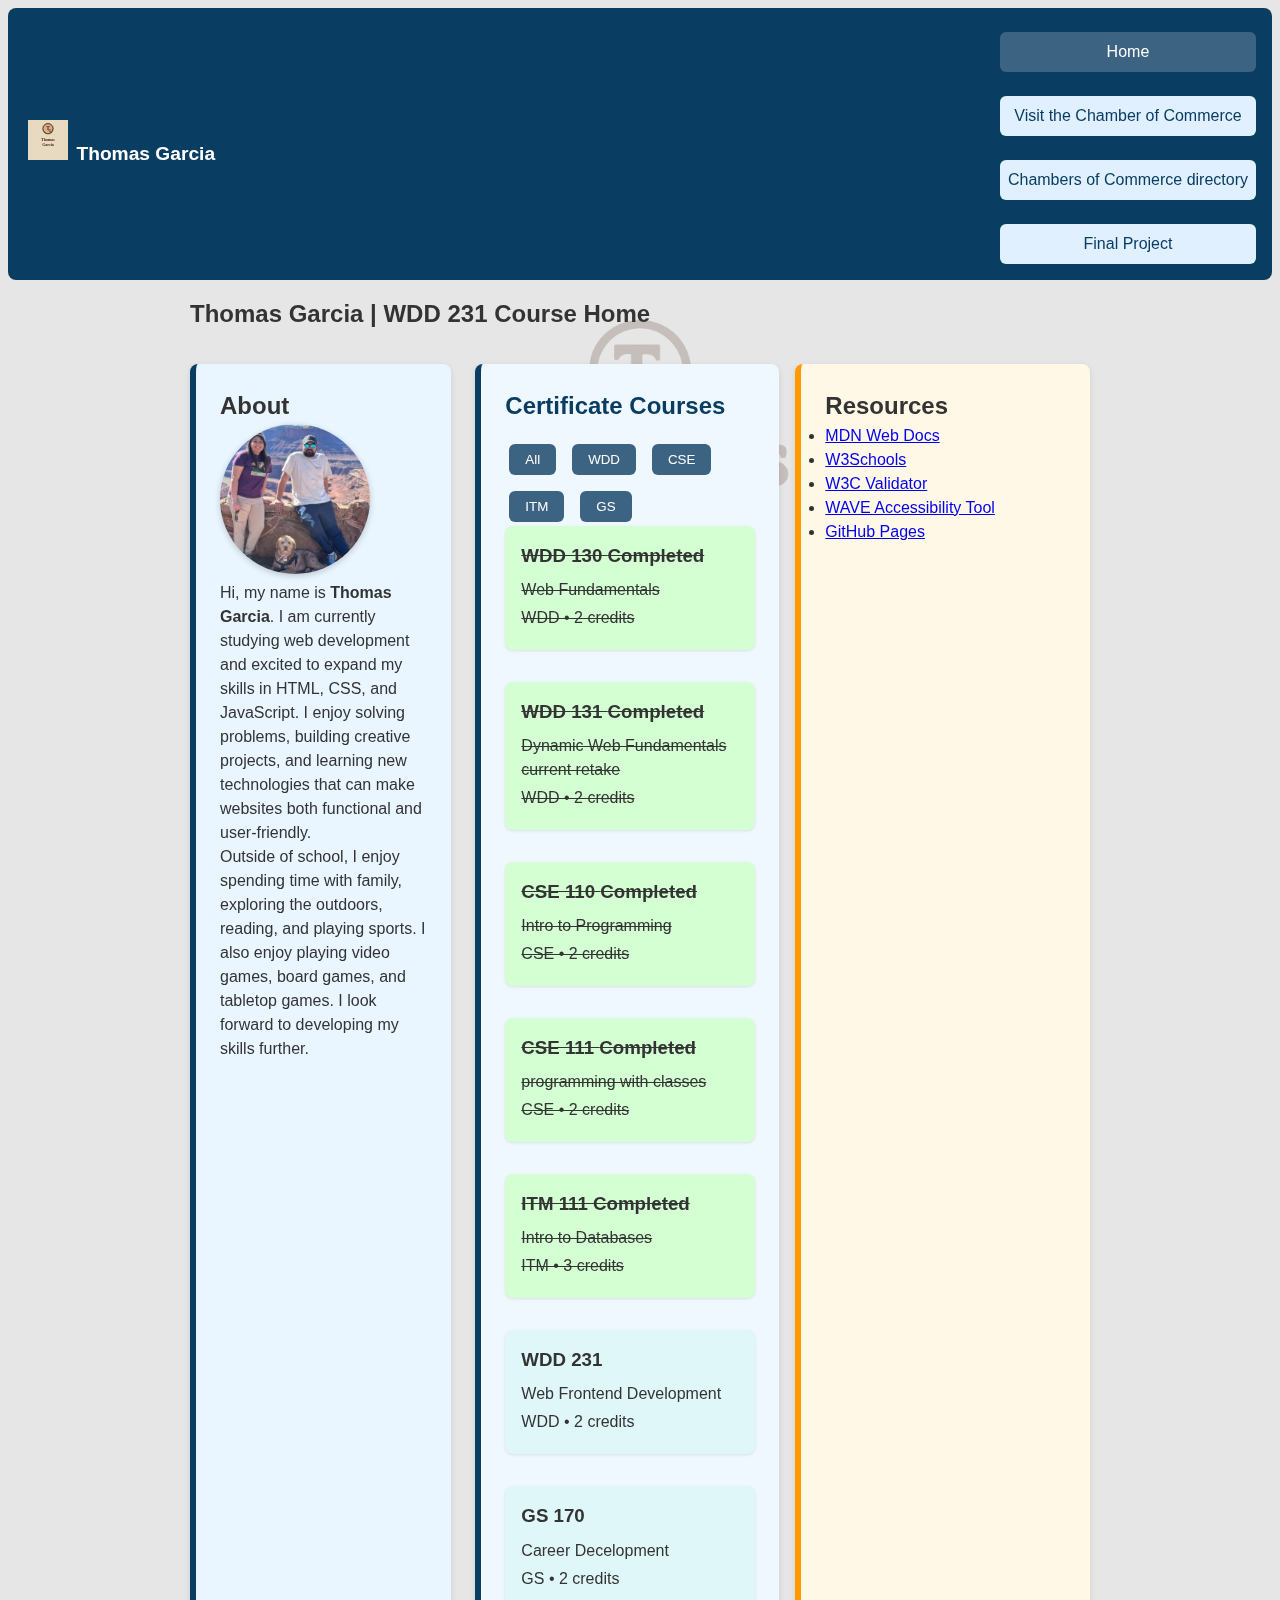
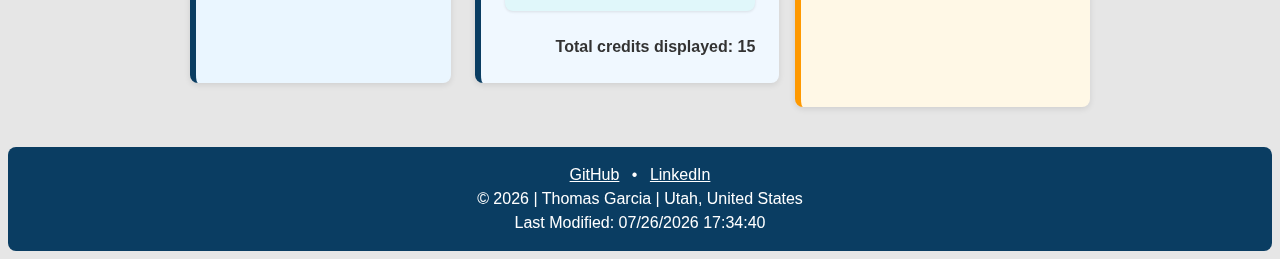
<file: index.html>
<!DOCTYPE html>
<html lang="en">
<head>
  <meta charset="UTF-8">
  <meta name="viewport" content="width=device-width, initial-scale=1">
  <title>Thomas Garcia | WDD 231 Course Home</title>
  <meta name="description" content="Course home page for Thomas Garcia in WDD 231. Explore web development projects, assignments, and resources.">
  <meta name="author" content="Thomas Garcia">

  <!-- Google Fonts -->
  <link rel="preconnect" href="https://fonts.googleapis.com">
  <link rel="preconnect" href="https://fonts.gstatic.com" crossorigin>
  <link href="https://fonts.googleapis.com/css2?family=Ovo&family=Radley:ital@0;1&family=Roboto+Slab:wght@100..900&family=Rubik+Dirt&family=Rye&display=swap" rel="stylesheet">

  <!-- CSS -->
  <link rel="stylesheet" href="styles/small.css">
  <link rel="stylesheet" href="styles/larger.css">

  <!-- JS -->
  <script src="scripts/courses.js" defer></script>
  <script src="scripts/date.js" defer></script>
  <script src="scripts/navigation.js" defer></script>
</head>
<body>
  
  <!-- Header / Navigation -->
  <header>
    <div class="brand">
      <img src="images/thomas_garcia_logo.svg" alt="Personal logo" width="48" height="48">
      <span class="name">Thomas Garcia</span>
    </div>

    <button id="menu-btn" aria-label="Menu" aria-expanded="false">☰</button>

    <nav id="site-nav">
      <a href="home.html" aria-current="page">Home</a>
      <a href="chamber/index.html">Visit the Chamber of Commerce</a>
      <a href="chamber/directory.html">Chambers of Commerce directory</a>
      <a href="final.html">Final Project</a>
    </nav>
  </header>

  <!-- Main Content -->
  <main>
    <h1>Thomas Garcia | WDD 231 Course Home</h1>

    <div class="grid-container">
      <!-- About Section -->
      <section id="about" aria-labelledby="about-heading">
        <h2 id="about-heading">About</h2>
        <img src="images/thomas1.jpg" alt="Thomas Garcia" class="profile-pic">
        <p>
          Hi, my name is <strong>Thomas Garcia</strong>. I am currently studying web
          development and excited to expand my skills in HTML, CSS, and JavaScript.
          I enjoy solving problems, building creative projects, and learning new
          technologies that can make websites both functional and user-friendly.
        </p>
        <p>
          Outside of school, I enjoy spending time with family, exploring the outdoors, reading, and playing sports.
          I also enjoy playing video games, board games, and tabletop games. I look forward to developing my skills further.
        </p>
      </section>

      <!-- Certificate Courses Section -->
      <section id="courses" aria-labelledby="courses-heading">
        <h2 id="courses-heading">Certificate Courses</h2>
        <div id="filter-buttons"></div>
        <div id="courses-list"></div>
        <p id="credits"></p>
      </section>
    </div>

    <!-- Resources Section -->
    <section id="resources" aria-labelledby="resources-heading">
      <h2 id="resources-heading">Resources</h2>
      <ul>
        <li><a href="https://developer.mozilla.org/" target="_blank" rel="noopener">MDN Web Docs</a></li>
        <li><a href="https://www.w3schools.com/" target="_blank" rel="noopener">W3Schools</a></li>
        <li><a href="https://validator.w3.org/" target="_blank" rel="noopener">W3C Validator</a></li>
        <li><a href="https://wave.webaim.org/" target="_blank" rel="noopener">WAVE Accessibility Tool</a></li>
        <li><a href="https://pages.github.com/" target="_blank" rel="noopener">GitHub Pages</a></li>
      </ul>
    </section>
  </main>

  <!-- Footer -->
  <footer>
    <p class="social">
      <a href="https://github.com/your-username" target="_blank" rel="noopener">GitHub</a> •
      <a href="https://www.linkedin.com/in/your-linkedin" target="_blank" rel="noopener">LinkedIn</a>
    </p>
    <p>&copy; <span id="year"></span> | Thomas Garcia | Utah, United States</p>
    <p id="lastModified"></p>
  </footer>
</body>
</html>
</file>
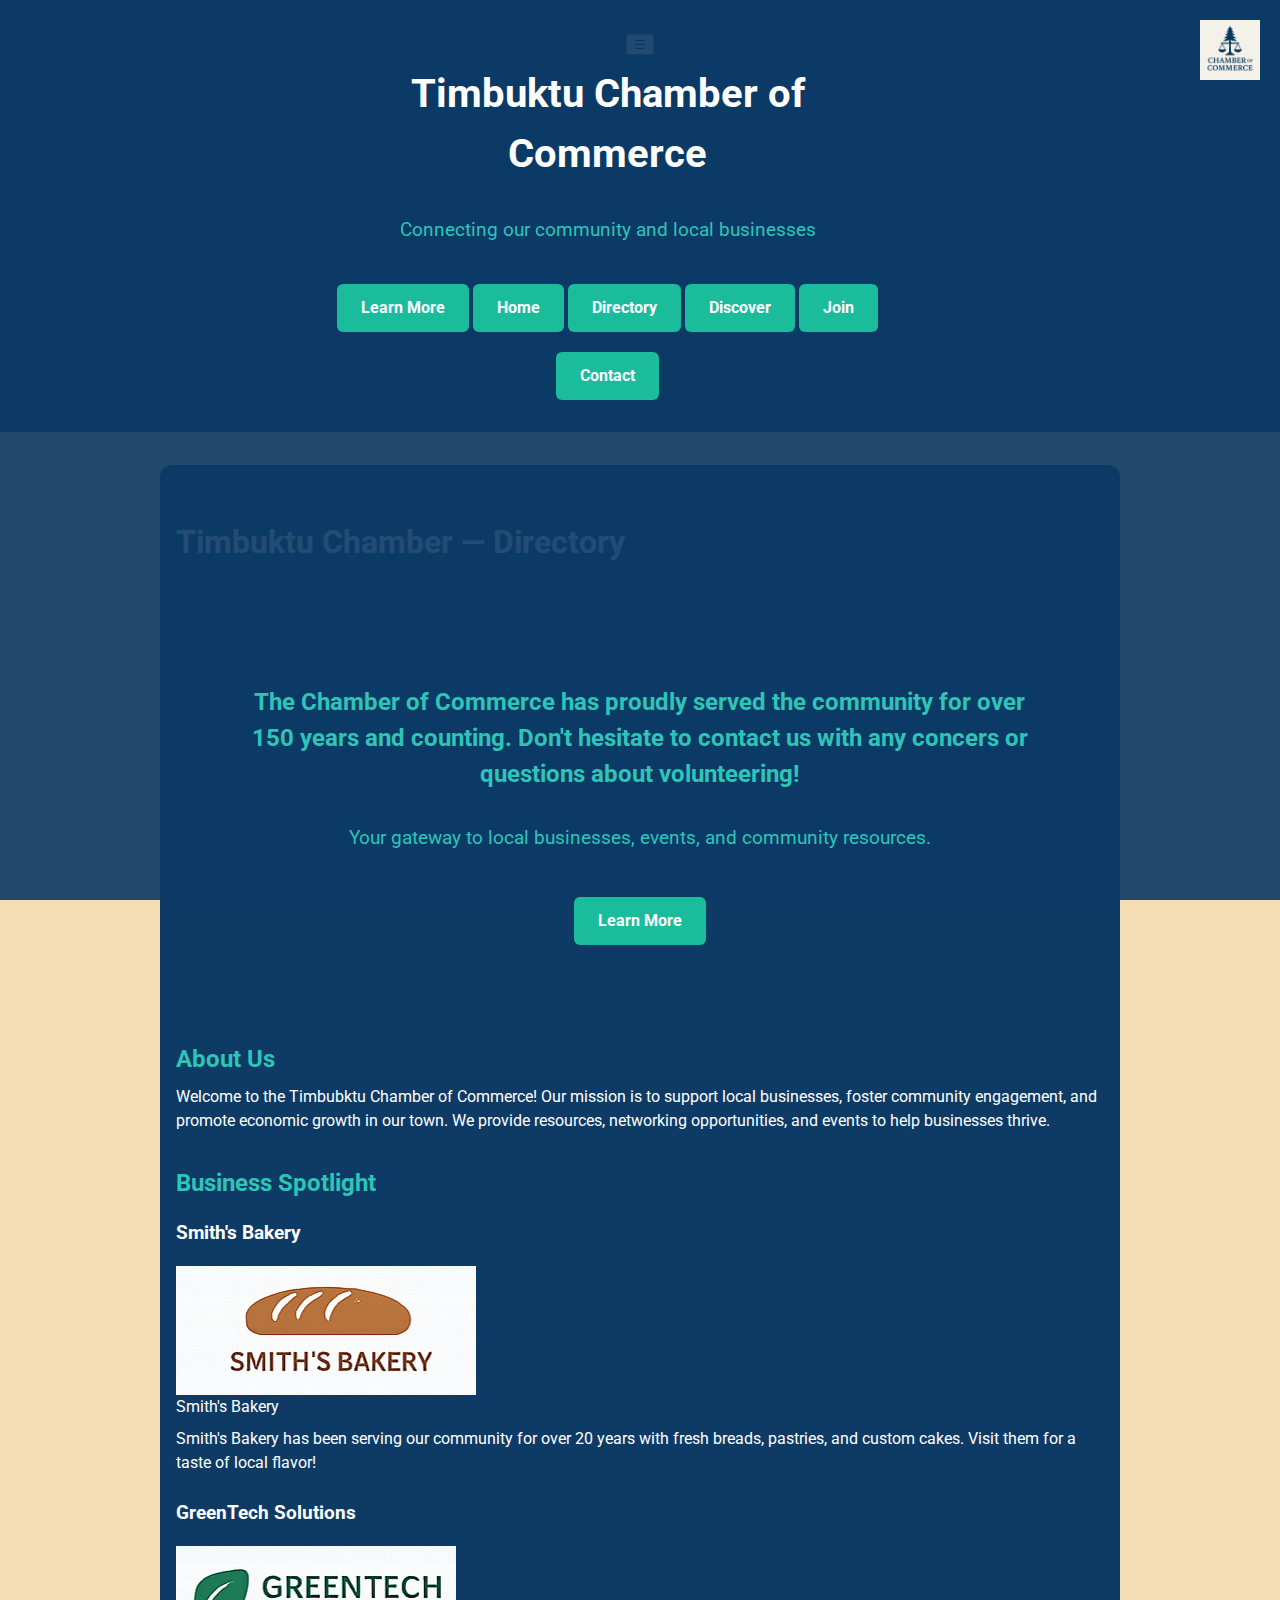
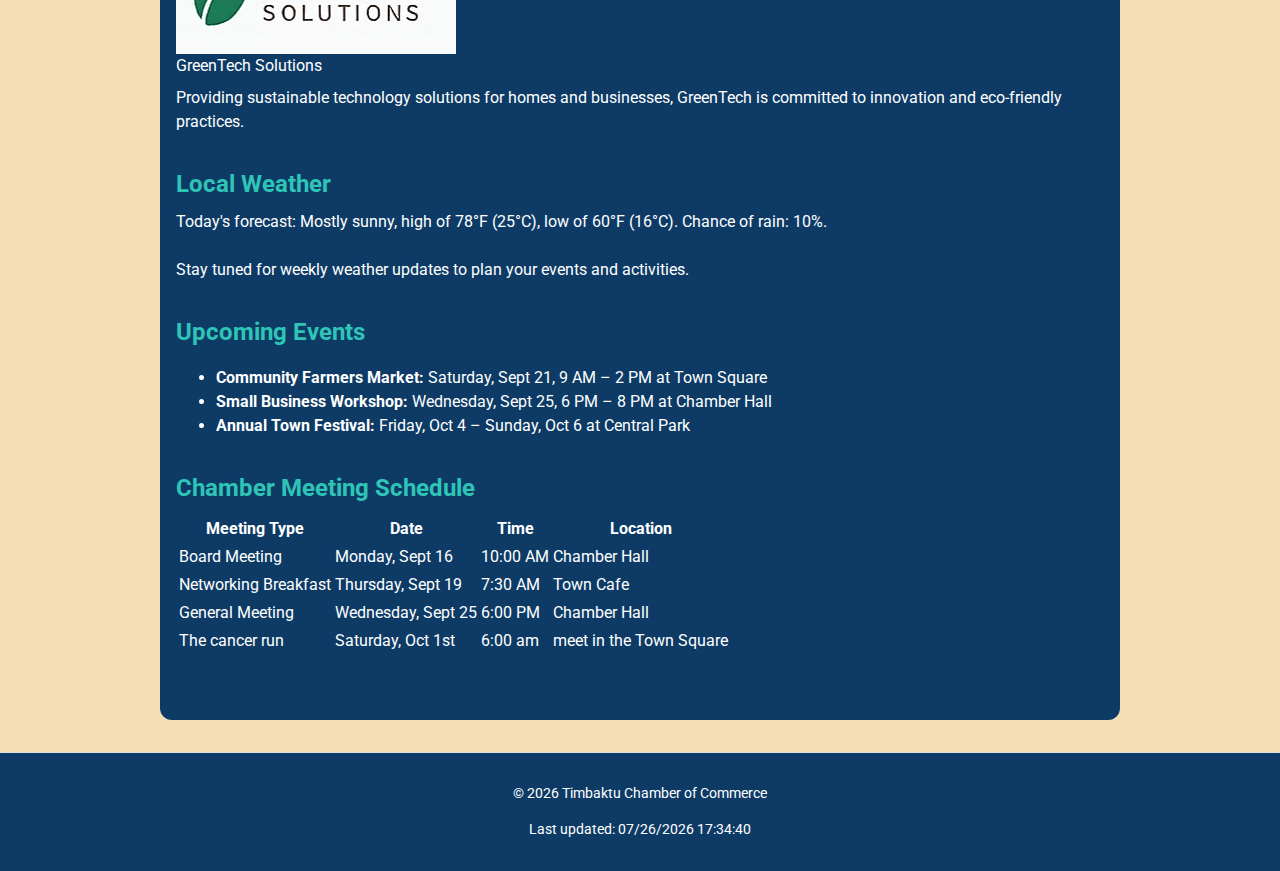
<file: chamber/index.html>
<!DOCTYPE html>
<html lang="en">
<head>
  <meta charset="UTF-8">
  <meta name="viewport" content="width=device-width, initial-scale=1.0">
  <meta property="og:image" content="chamber_logo.png">
  <meta name="description" content="The Timbuktu Chamber connects local businesses, provides community resources, and supports economic growth.">
  <meta name="author" content="Thomas Garcia">
  <meta property="og:title" content="Timbuktu Chamber of Commerce | Connect with Local Businesses">
  <meta property="og:description" content="The Timbuktu Chamber connects local businesses, provides community resources, and supports economic growth.">
  <meta property="og:image" content="https://tjg9265.github.io/WDD231/images/hero.jpg">
  <meta property="og:url" content="https://tjg9265.github.io/wdd231/chamber/">
  <title>Timbuktu Chamber of Commerce</title>
  <link rel="icon" type="image/png" href="images/favicon.png">
  <link rel="preconnect" href="https://fonts.googleapis.com">
  <link rel="preconnect" href="https://fonts.gstatic.com" crossorigin>
  <link href="https://fonts.googleapis.com/css2?family=Open+Sans:wght@400;700&family=Roboto:wght@400;500&display=swap" rel="stylesheet">
  <link rel="stylesheet" href="styles/normalize.css">
  <link rel="stylesheet" href="styles/styles.css">

</head>
<body>
   <header class="hero">
        <img src="images/chamber_logo.png" alt="Chamber Logo" class="logo">
        
        <nav>
            <button id="menuButton" aria-label="Menu">☰</button>
            <ul id="navMenu" class="hidden">
                <li><a href="index.html">Home</a></li>
                <li><a href="about.html">About</a></li>
                <li><a href="directory.html">Directory</a></li>
                <li><a href="contact.html">Contact</a></li>
            </ul>
            <div class="hero-content">
                <h1>Timbuktu Chamber of Commerce</h1>
                <p>Connecting our community and local businesses</p>
                <a href="learn-more.html" class="hero-btn">Learn More</a>
                <a href="../WWD231/index.html" class="hero-btn">Home</a>
                <a href="directory.html" class="hero-btn active">Directory</a>
                <a href="discover.html" class="hero-btn">Discover</a>
                <a href="join.html" class="hero-btn">Join</a>
                <a href="contact.html" class="hero-btn">Contact</a>
            </div>
        </nav>    
    </header>

    <main>
        <h1>Timbuktu Chamber — Directory</h1>
        <!-- Hero Section -->
        <section class="hero">
            <div class="hero-content">
                <h2>The Chamber of Commerce has proudly served the community for over 150 years and counting. Don't hesitate to contact us with any concers or questions about volunteering!</h2>
                <p>Your gateway to local businesses, events, and community resources.</p>
                <a href="learn-more.html" class="hero-btn">Learn More</a>
            </div>
        </section>

        <section id="about-us">
            <h2>About Us</h2>
            <p>Welcome to the Timbubktu Chamber of Commerce! Our mission is to support local businesses, foster community engagement, and promote economic growth in our town. We provide resources, networking opportunities, and events to help businesses thrive.</p>
        </section>


        <section id="business-spotlight">
            <h2>Business Spotlight</h2>
            <div class="spotlight-card">
                <h3>Smith's Bakery</h3>   
                <img src="images/smith's.png" alt="Smith's Bakery Logo" class="business-logo">
                        Smith's Bakery 
                <p>Smith's Bakery has been serving our community for over 20 years with fresh breads, pastries, and custom cakes. Visit them for a taste of local flavor!</p>
            </div>
            <div class="spotlight-card">
                <h3>GreenTech Solutions</h3>
                
                    <img src="images/greentech.png" alt="GreenTech Solutions Logo" class="business-logo">
                    GreenTech Solutions
                
                <p>Providing sustainable technology solutions for homes and businesses, GreenTech is committed to innovation and eco-friendly practices.</p>
            </div>
        </section>

        <section>
            <h2>Local Weather</h2>
            <p>Today's forecast: Mostly sunny, high of 78°F (25°C), low of 60°F (16°C). Chance of rain: 10%.</p>
            <p>Stay tuned for weekly weather updates to plan your events and activities.</p>
        </section>
        <section id="upcoming-events">
            <h2>Upcoming Events</h2>
            <ul>
                <li><strong>Community Farmers Market:</strong> Saturday, Sept 21, 9 AM – 2 PM at Town Square</li>
                <li><strong>Small Business Workshop:</strong> Wednesday, Sept 25, 6 PM – 8 PM at Chamber Hall</li>
                <li><strong>Annual Town Festival:</strong> Friday, Oct 4 – Sunday, Oct 6 at Central Park</li>
            </ul>
        </section>
        <section id="meeting-schedule">
            <h2>Chamber Meeting Schedule</h2>
            <table>
                <thead>
                <tr>
                    <th>Meeting Type</th>
                    <th>Date</th>
                    <th>Time</th>
                    <th>Location</th>
                </tr>
                </thead>
                <tbody>
                <tr>
                    <td>Board Meeting</td>
                    <td>Monday, Sept 16</td>
                    <td>10:00 AM</td>
                    <td>Chamber Hall</td>
                </tr>
                <tr>
                    <td>Networking Breakfast</td>
                    <td>Thursday, Sept 19</td>
                    <td>7:30 AM</td>
                    <td>Town Cafe</td>
                </tr>
                <tr>
                    <td>General Meeting</td>
                    <td>Wednesday, Sept 25</td>
                    <td>6:00 PM</td>
                    <td>Chamber Hall</td>
                </tr>
                <tr>
                    <td>The cancer run</td>
                    <td>Saturday, Oct 1st</td>
                    <td>6:00 am</td>
                    <td>meet in the Town Square</td>
                </tr>
                </tbody>
            </table>
        </section>


    </main>

    <footer class="site-footer">
        <p>&copy; <span id="year"></span> Timbaktu Chamber of Commerce</p>
        <p>Last updated: <span id="lastModified"></span></p>
    </footer>
        <script src="scripts/footer.js"></script>
        <script src="scripts/menu.js"></script>
    </body>
    </html>
</file>
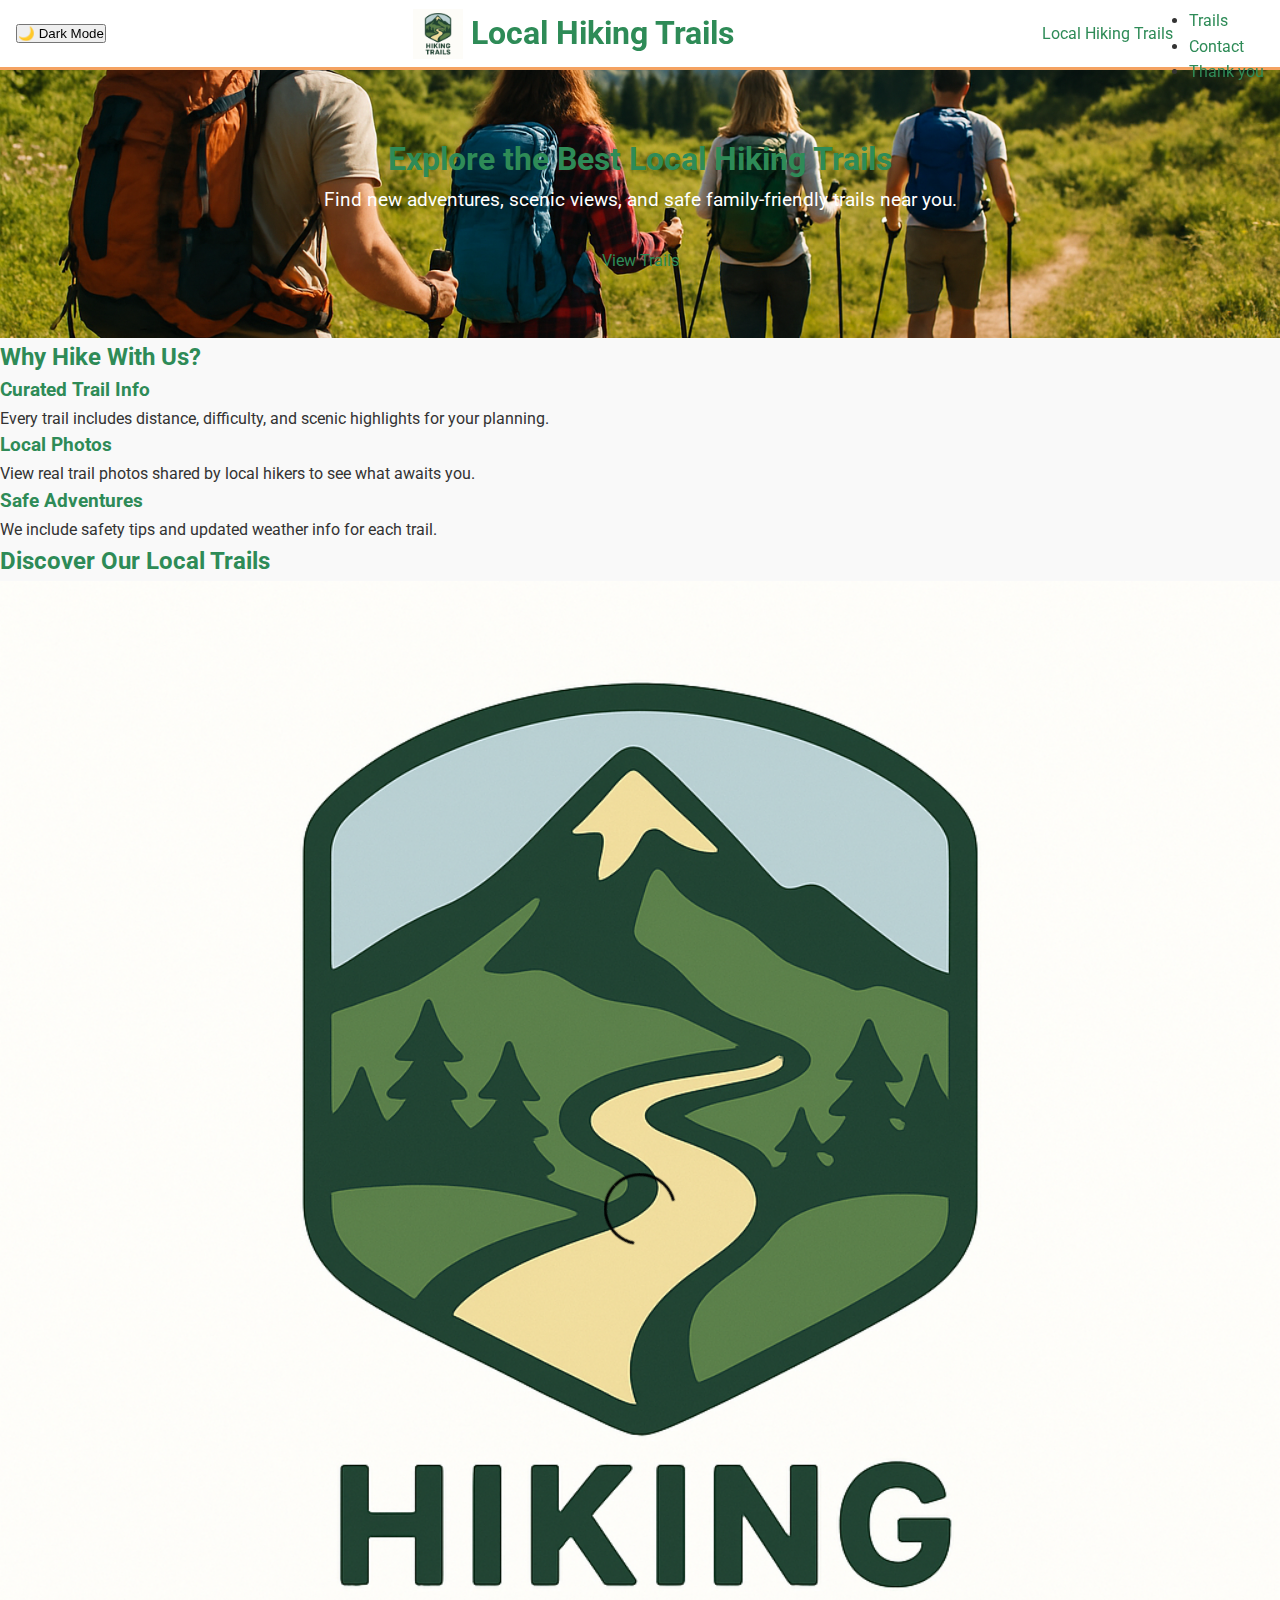
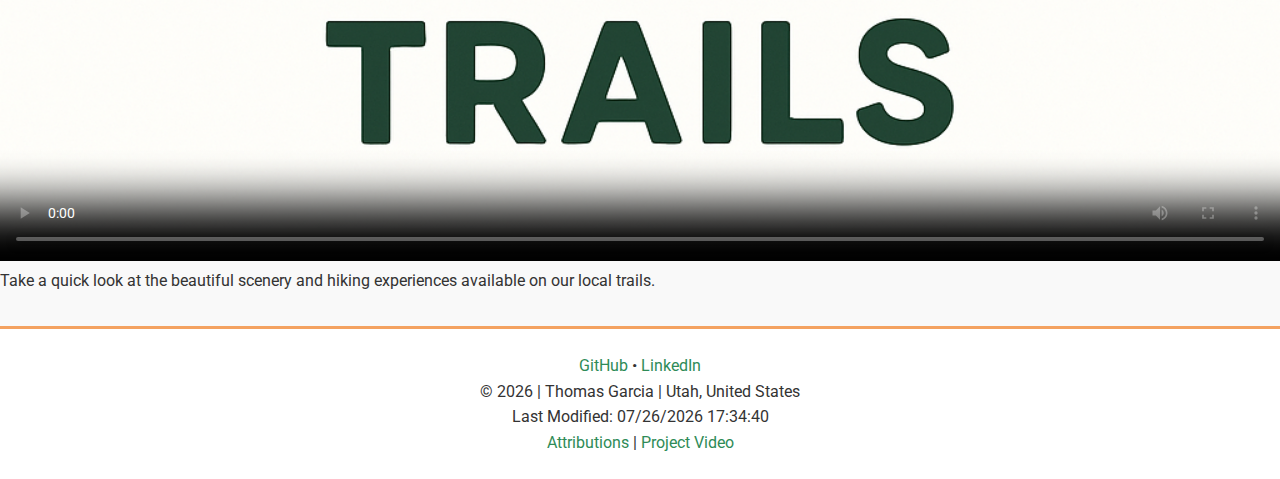
<file: final_project/index.html>
<!DOCTYPE html>
<html lang="en-US">
<head>
  <meta charset="UTF-8" />
  <meta name="viewport" content="width=device-width, initial-scale=1.0" />
  <title>Local Hiking Trails | Discover Nature Near You</title>
  <meta name="description" content="Find and explore local hiking trails, trail maps, and outdoor adventures near you." />
  <meta name="author" content="Thomas Garcia" />

  <!-- Open Graph Metadata -->
  <meta property="og:title" content="Local Hiking Trails" />
  <meta property="og:description" content="Discover beautiful hiking trails and explore nature near you." />
  <meta property="og:image" content="images/hiking_trails.png" />
  <meta property="og:type" content="website" />
  <meta property="og:url" content="https://tjg9265.github.io/wdd231/finalproject/index.html" />
  

  <!-- Favicon -->
  <link rel="icon" type="image/png" href="images/favicon.png">
  <!-- Fonts & Styles -->
  <link href="https://fonts.googleapis.com/css2?family=Open+Sans:wght@400;600&family=Roboto:wght@700&display=swap" rel="stylesheet">
  <link rel="stylesheet" href="styles/styles.css" />
  <script type="module" src="scripts/date.js" defer></script>
  <script type="module" src="scripts/theme.js" defer></script>
</head>
<body>
  <header>
    <button id="theme-toggle">🌙 Dark Mode</button>
    <div class="logo">
      <img src="images/hiking_trails.png" alt="Local Hiking Trails Logo">
      <h1>Local Hiking Trails</h1>
    </div>

    <nav class="navbar">
      <a href="index.html" class="logo">Local Hiking Trails</a>
      <button id="menu-toggle" aria-label="Toggle menu">☰</button>
      <ul id="nav-links" class="nav-links">
        <li><a href="index.html" class="active">Home</a></li>
        <li><a href="trails.html">Trails</a></li>
        <li><a href="contact.html">Contact</a></li>
        <li><a href="form-result.html">Thank you</a></li>
      </ul>
    </nav>
  </header>

  <main>
    <section class="hero">
      <h1>Explore the Best Local Hiking Trails</h1>
      <p>Find new adventures, scenic views, and safe family-friendly trails near you.</p>
      <a href="trails.html" class="btn">View Trails</a>
    </section>

    <section class="features">
      <h2>Why Hike With Us?</h2>
      <div class="feature-grid">
        <article>
          <h3>Curated Trail Info</h3>
          <p>Every trail includes distance, difficulty, and scenic highlights for your planning.</p>
        </article>
        <article>
          <h3>Local Photos</h3>
          <p>View real trail photos shared by local hikers to see what awaits you.</p>
        </article>
        <article>
          <h3>Safe Adventures</h3>
          <p>We include safety tips and updated weather info for each trail.</p>
        </article>
      </div>
    </section>
    <section class="video-section">
      <h2>Discover Our Local Trails</h2>
      <video controls poster="images/trail-preview.png" width="100%">
        <source src="media/trail-tour.mp4" type="video/mp4">
        Your browser does not support the video tag.
      </video>
      <p>Take a quick look at the beautiful scenery and hiking experiences available on our local trails.</p>
    </section>
  </main>

  <footer>
    <p class="social">
      <a href="https://github.com/your-username" target="_blank" rel="noopener">GitHub</a> •
      <a href="https://www.linkedin.com/in/your-linkedin" target="_blank" rel="noopener">LinkedIn</a>
    </p>
    <p>&copy; <span id="year"></span> | Thomas Garcia | Utah, United States</p>
    <p id="lastModified"></p>
    <a href="attributions.html">Attributions</a> |
    <a href="https://youtube.com/your-video-link" target="_blank">Project Video</a>
  </footer>
</body>
</html>
</file>
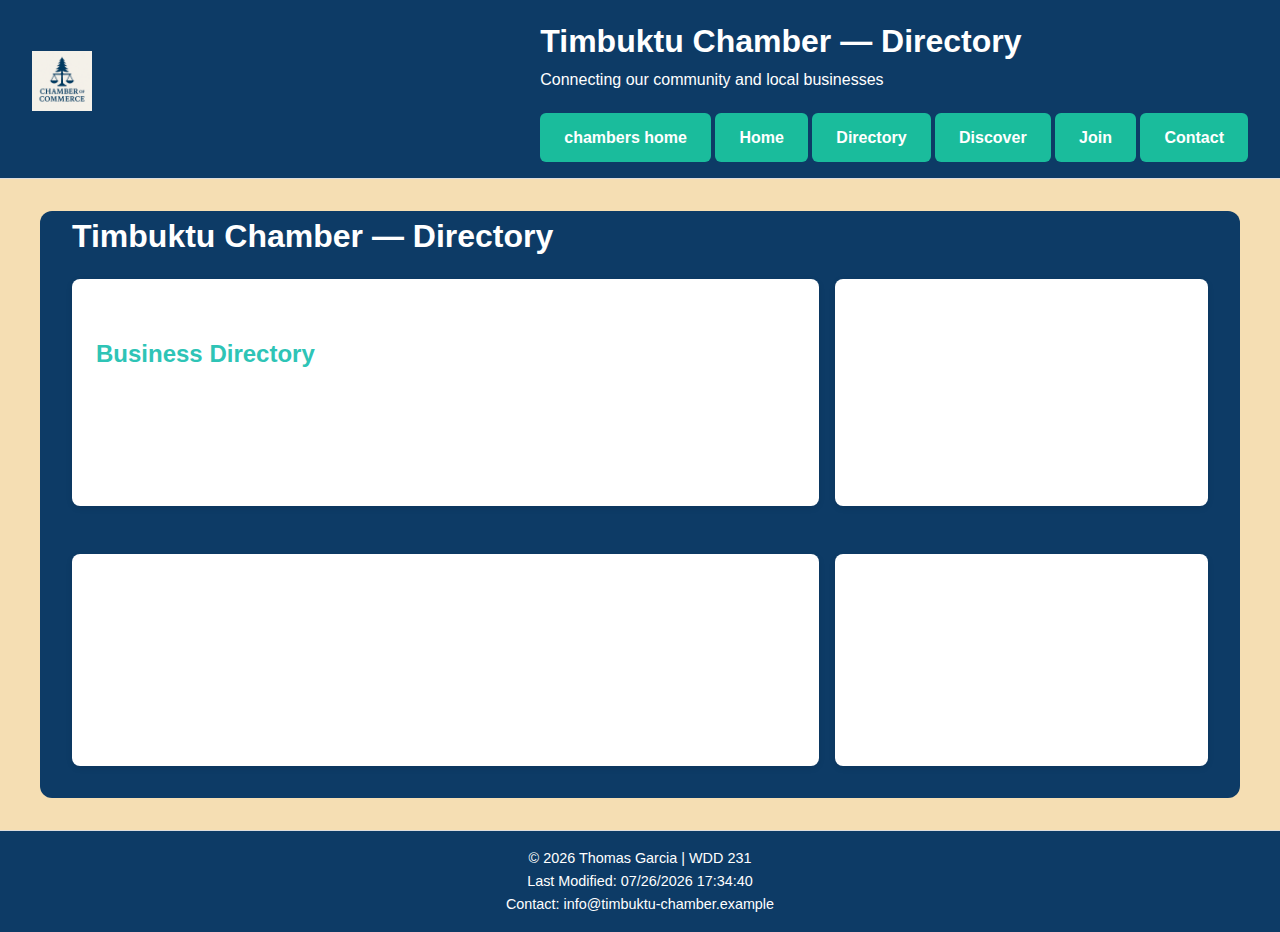
<file: chamber/directory.html>
<!doctype html>
<html lang="en">
<head>
  <meta charset="utf-8">
  <meta name="viewport" content="width=device-width,initial-scale=1">
  <meta property="og:image" content="chamber_logo.png">
  <title>Timbuktu Chamber — Directory</title>
  <meta name="description" content="Find businesses, services, and community members in the Timbuktu Chamber of Commerce directory. Connect with local opportunities today.">

  <meta name="author" content="Thomas Garcia">

  <!-- Favicon -->
   <link rel="icon" type="image/png" href="images/favicon.png">
   <link rel="preconnect" href="https://fonts.googleapis.com">
   <link rel="preconnect" href="https://fonts.gstatic.com" crossorigin>
   <link href="https://fonts.googleapis.com/css2?family=Open+Sans:wght@400;700&family=Roboto:wght@400;500&display=swap" rel="stylesheet">

  <!-- Open Graph (Facebook) -->
  <meta property="og:title" content="Timbuktu Chamber Directory">
  <meta property="og:description" content="Find local businesses, services, and membership info.">
  <meta property="og:image" content="images/chamber_logo.png">
  <meta property="og:url" content="https://yourusername.github.io/wdd231/chamber/directory.html">

  <!-- CSS -->
  <link rel="stylesheet" href="styles/normalize.css">
  <link rel="stylesheet" href="styles/styles.css">
  <link rel="stylesheet" href="styles/larger.css">
  <link rel="stylesheet" href="styles/small.css">




</head>
<body>
  <header class="site-header">
    <img src="images/chamber_logo.png" alt="Chamber Logo" class="logo">
    
    <div class="hero-content">
            <h1>Timbuktu Chamber — Directory</h1>
            <p>Connecting our community and local businesses</p>
            <a href="index.html" class="hero-btn active">chambers home</a>
            <a href="home.html" class="hero-btn">Home</a>
            <a href="directory.html" class="hero-btn active">Directory</a>
            <a href="discover.html" class="hero-btn">Discover</a>
            <a href="join.html" class="hero-btn">Join</a>
            <a href="contact.html" class="hero-btn">Contact</a>
    </div>
  </header>

    <main>
        <h1>Timbuktu Chamber — Directory</h1>
        <section id="directory-intro">
            <h2>Business Directory</h2>
            <p>Welcome to the Timbuktu Chamber Business Directory! Browse our list of local businesses and find services, shops, and professionals that make our community thrive. Click on a business name for more details.</p>
        </section>

        <!-- Directory List -->
        <section id="directory-list">
            <p>Use the search or filter options above to quickly find the business you’re looking for.</p>
        </section>
        <section id="members-container" class="members-grid"></section>

        <!-- Join Us Callout -->
        <section id="directory-join">
            <h3>Want to Be Listed?</h3>
            <p>If you own a local business and want to join the Timbuktu Chamber Directory, please <a href="join.html">become a member</a> to get listed and connect with the community.</p>
        </section>
    </main>


  <footer class="site-footer">
    <div class="container">
      <p>&copy; <span id="year"></span> Thomas Garcia | WDD 231</p>
      <p>Last Modified: <span id="lastModified"></span></p>
      <p>Contact: info@timbuktu-chamber.example</p>
    </div>
  </footer>

  <script src="scripts/directory.js" defer></script>
  <script src="scripts/footer.js" defer></script>
  <script src="scripts/menu.js" defer></script>
</body>
</html>
</file>
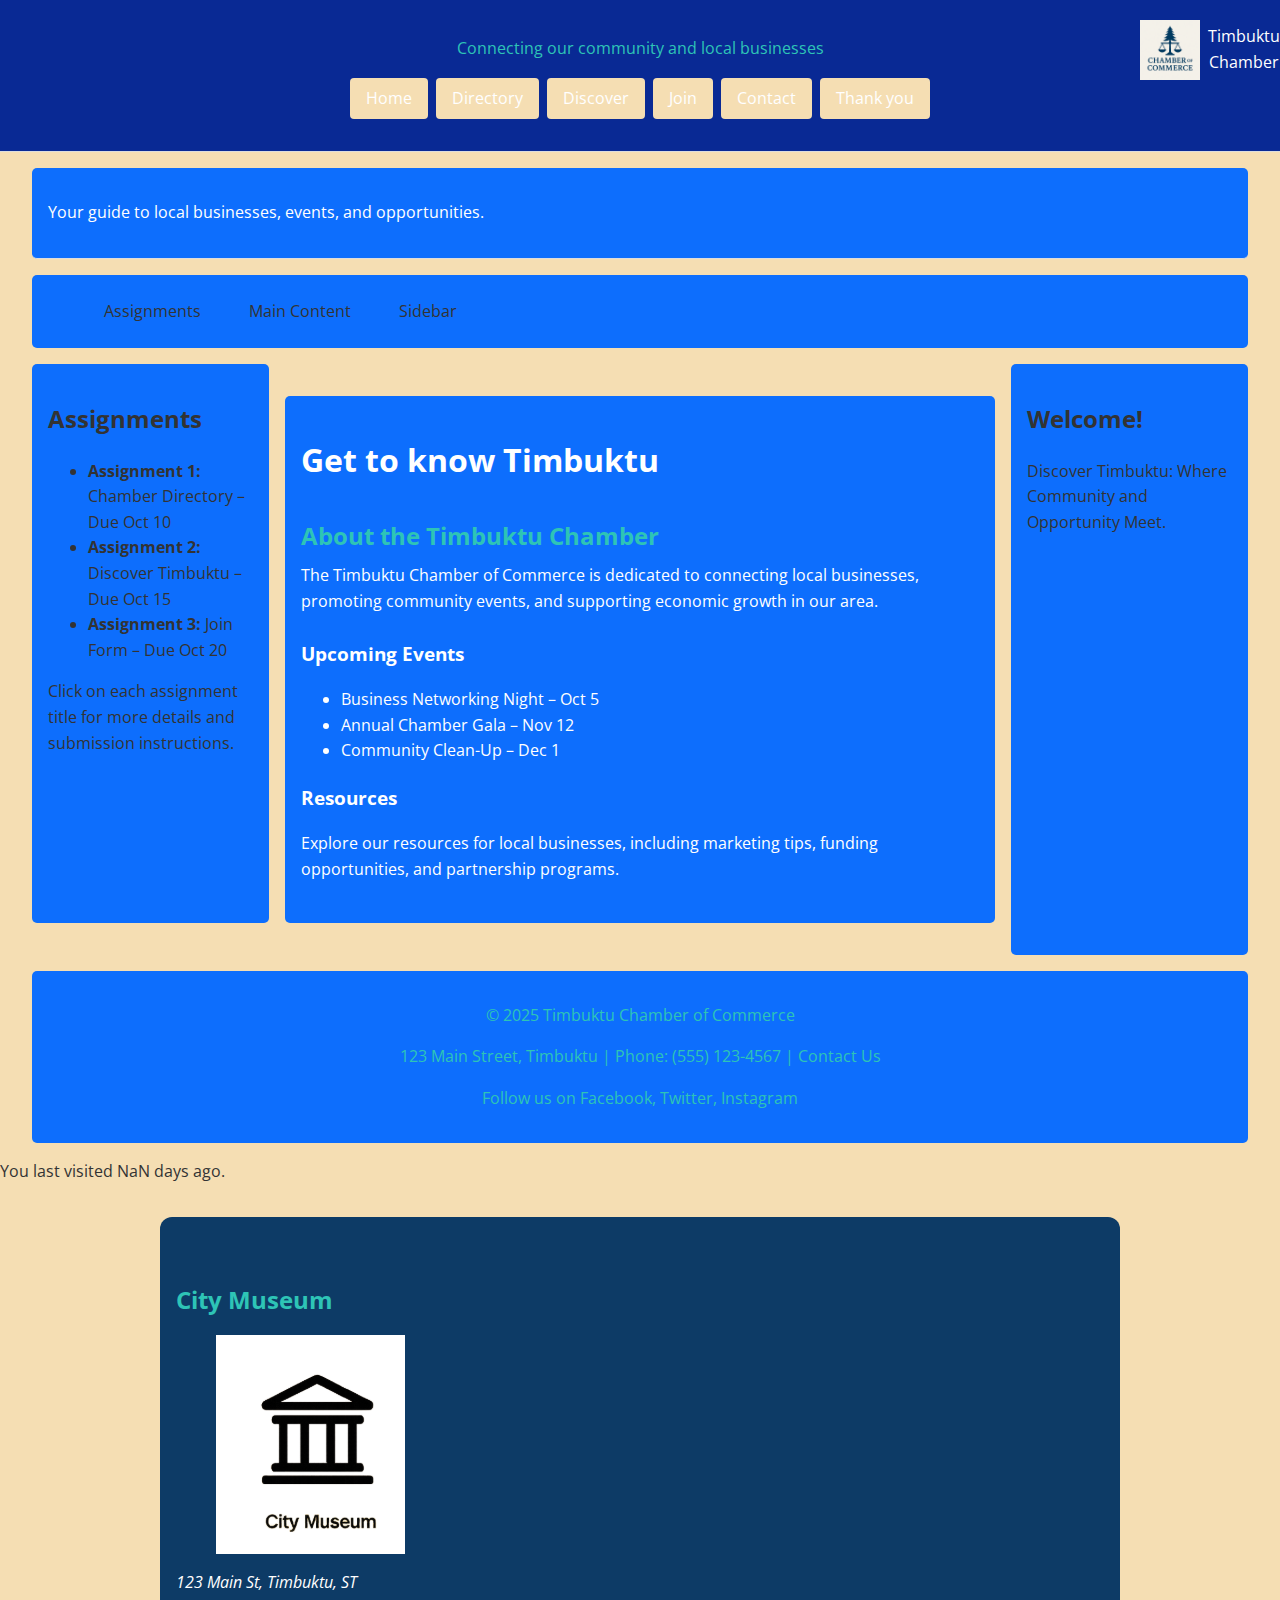
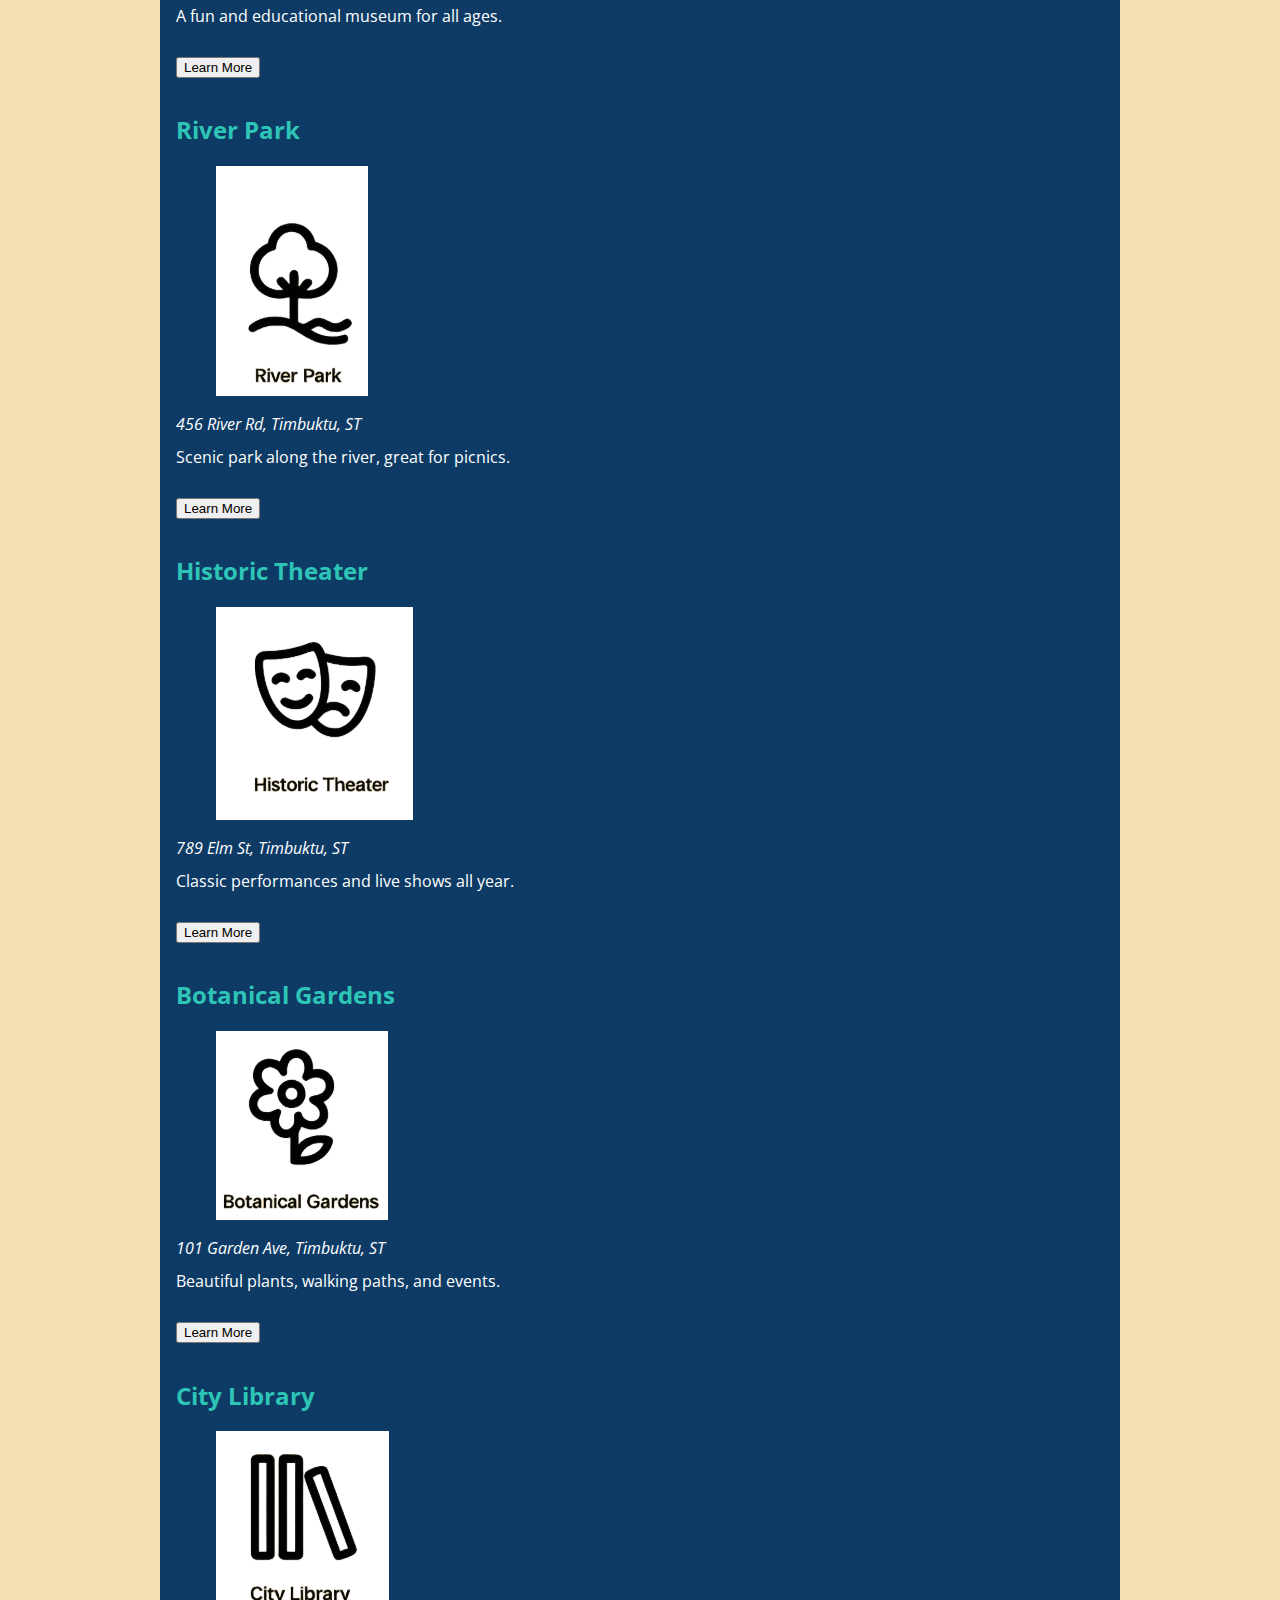
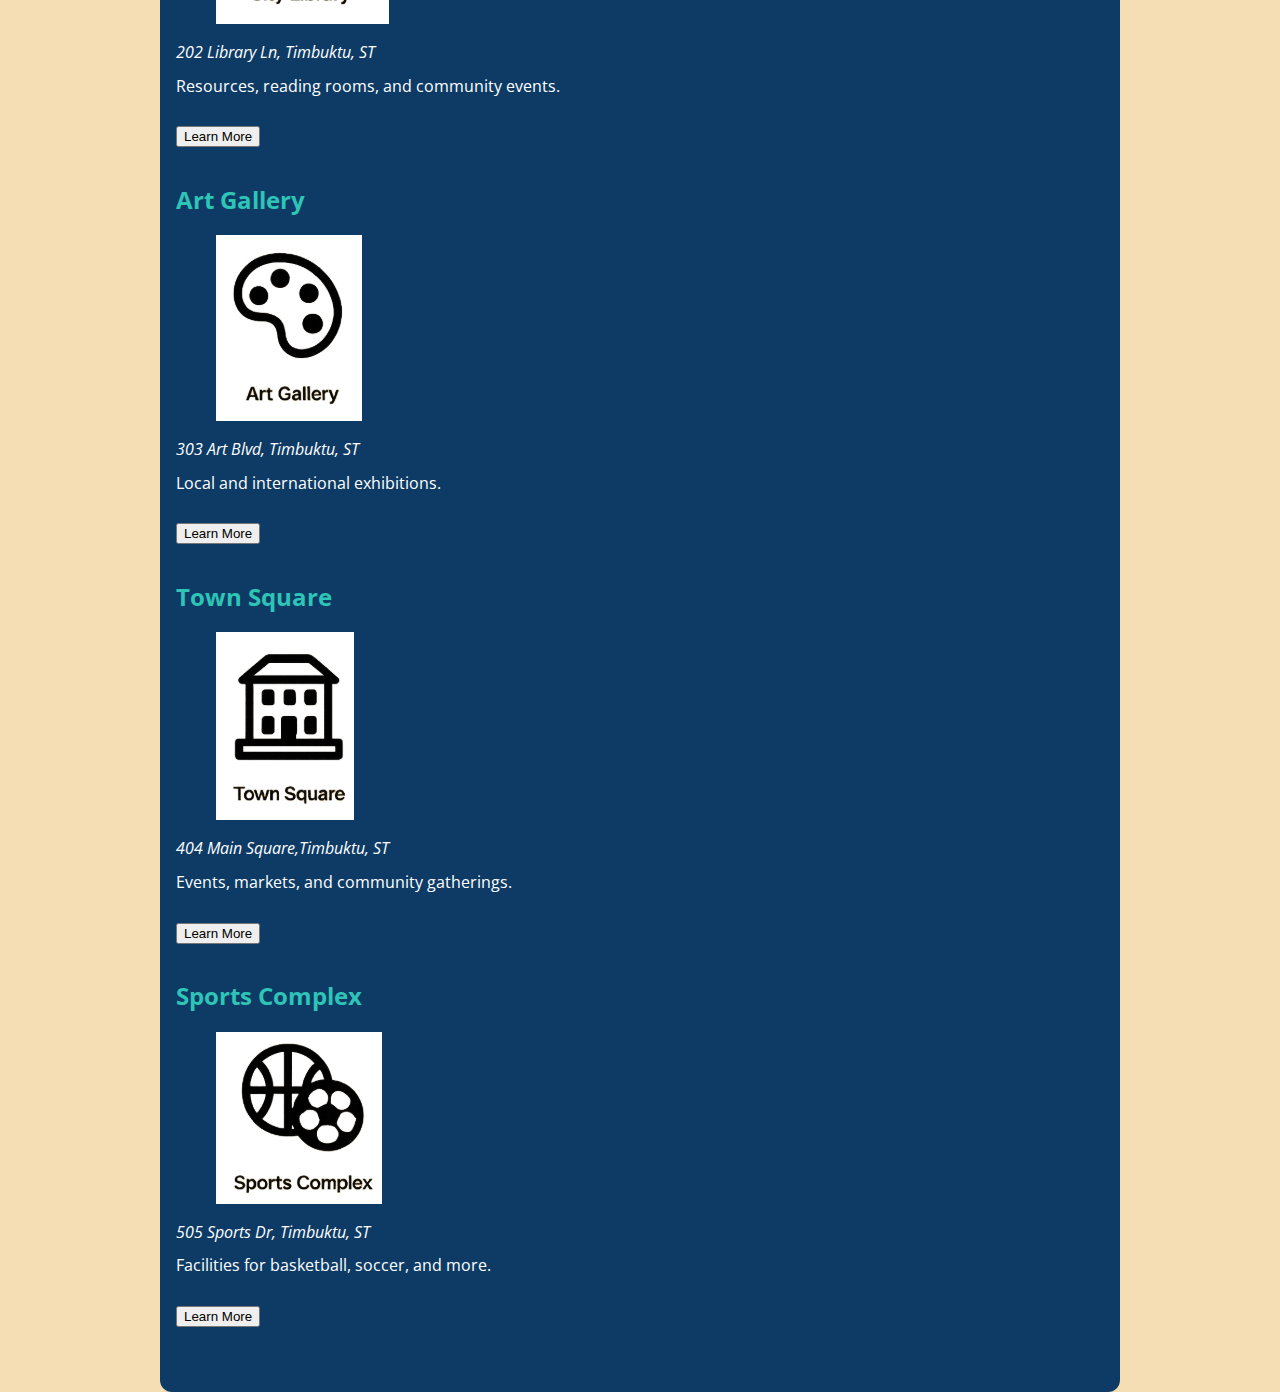
<file: chamber/discover.html>
<!DOCTYPE html>
<html lang="en">
<head>
  <meta charset="UTF-8">
  <meta name="viewport" content="width=device-width, initial-scale=1.0">
  <meta property="og:image" content="chamber/images/chamber_logo.png">
  <meta name="description" content="The Timbuktu Chamber connects local businesses, provides community resources, and supports economic growth.">
  <meta name="author" content="Thomas Garcia">
  <meta property="og:title" content="Timbuktu Chamber of Commerce | Connect with Local Businesses">
  <meta property="og:description" content="The Timbuktu Chamber connects local businesses, provides community resources, and supports economic growth.">
  <meta property="og:url" content="https://tjg9265.github.io/wdd231/chamber/">
  <meta name="description" content="Discover how the Timbuktu Chamber supports local businesses, promotes events, and strengthens economic growth.">
  <title>Timbuktu Chamber of Commerce | Discover Local Businesses</title>
  <link rel="icon" type="image/png" href="images/favicon.png">
  <link rel="preconnect" href="https://fonts.googleapis.com">
  <link rel="preconnect" href="https://fonts.gstatic.com" crossorigin>
  <link href="https://fonts.googleapis.com/css2?family=Open+Sans:wght@400;700&family=Roboto:wght@400;500&display=swap" rel="stylesheet">
  <link rel="stylesheet" href="styles/normalize.css">
  <link rel="stylesheet" href="styles/styles.css">
  <link rel="stylesheet" href="styles/discover.css">
</head>
<body>

  <!-- Main Site Header -->
  <header class="hero">
    <div class="header-text">
        <p>Connecting our community and local businesses</p>
    </div>
    <div class="logo">
        <img src="images/chamber_logo.png" alt="Timbuktu Chamber Logo">
        <span>Timbuktu Chamber</span>
    </div>
    <button id="nav-button" class="hamburger" aria-label="Toggle Navigation">
        &#9776;
    </button>
    <nav>
        <div class="btn-group">
            <a href="index.html" class="btn">Home</a>
            <a href="directory.html" class="btn">Directory</a>
            <a href="discover.html" class="btn">Discover</a>
            <a href="join.html" class="btn">Join</a>
            <a href="contact.html" class="btn">Contact</a>
            <a href="thankyou.html" class="btn">Thank you</a>
        </div>
    </nav>
  </header>

  <!-- Page Grid Layout -->
  <div class="grid-container">
    <!-- Page Header -->
    <header class="header">
        <p>Your guide to local businesses, events, and opportunities.</p>
    </header>

    <!-- Grid Navigation (page-specific) -->
    <nav class="nav">
        <ul>
            <li><a href="#assignments">Assignments</a></li>
            <li><a href="#main">Main Content</a></li>
            <li><a href="#sidebar">Sidebar</a></li>
        </ul>
    </nav>

    <!-- Assignments Section -->
    <section class="assignments" id="assignments">
        <h2>Assignments</h2>
        <ul>
            <li><strong>Assignment 1:</strong> Chamber Directory – Due Oct 10</li>
            <li><strong>Assignment 2:</strong> Discover Timbuktu – Due Oct 15</li>
            <li><strong>Assignment 3:</strong> Join Form – Due Oct 20</li>
        </ul>
        <p>Click on each assignment title for more details and submission instructions.</p> 
    </section>

    <!-- Main Content -->
    <main class="main" id="main">
        <h1>Get to know Timbuktu</h1>
        <h2>About the Timbuktu Chamber</h2>
        <p>The Timbuktu Chamber of Commerce is dedicated to connecting local businesses, promoting community events, and supporting economic growth in our area.</p>

        <h3>Upcoming Events</h3>
        <ul>
            <li>Business Networking Night – Oct 5</li>
            <li>Annual Chamber Gala – Nov 12</li>
            <li>Community Clean-Up – Dec 1</li>
        </ul>

        <h3>Resources</h3>
        <p>Explore our resources for local businesses, including marketing tips, funding opportunities, and partnership programs.</p>
        
    </main>

    <!-- Sidebar -->
    <aside class="sidebar" id="sidebar">
        <h2>Welcome!</h2>
        <p>Discover Timbuktu: Where Community and Opportunity Meet.</p>
    </aside>

    <!-- Footer -->
    <footer class="footer">
        <p>&copy; 2025 Timbuktu Chamber of Commerce</p>
        <p>123 Main Street, Timbuktu | Phone: (555) 123-4567 | <a href="contact.html">Contact Us</a></p>
        <p>Follow us on 
            <a href="#">Facebook</a>, 
            <a href="#">Twitter</a>, 
            <a href="#">Instagram</a>
        </p>
    </footer>
  </div>

  <!-- Visit Message -->
  <aside id="visit-message" class="visit-msg"></aside>

  <!-- Discover Grid (dynamic cards loaded via JS) -->
  <main class="discover-grid">
    <!-- Cards will be dynamically loaded -->
  </main>

  <!-- JavaScript -->

  <script src="scripts/discover.js" defer></script>
</body>
</html>
</file>
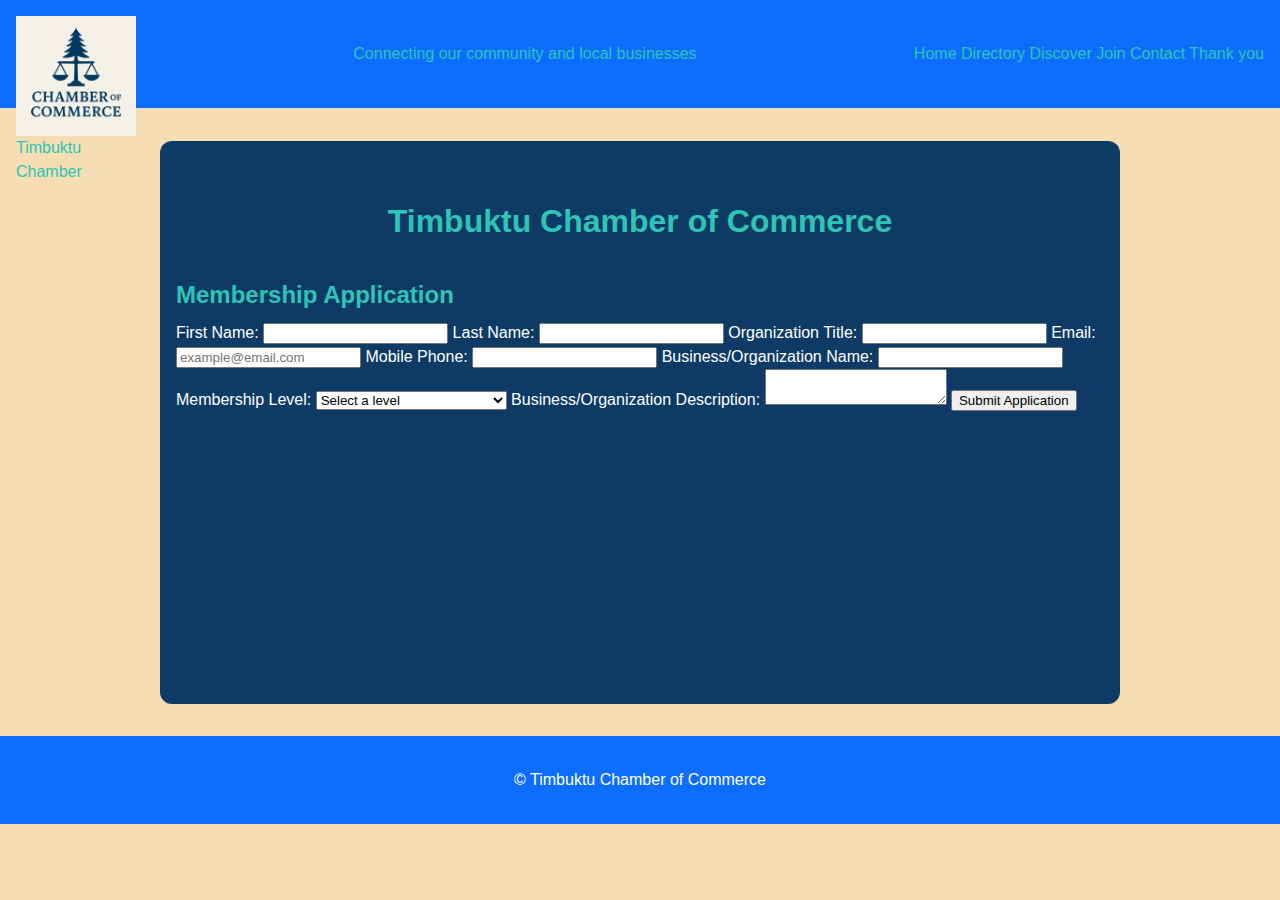
<file: chamber/join.html>
<!Doctype html>
<html lang="en">
<head>
  <meta charset="utf-8">
  <meta name="viewport" content="width=device-width, initial-scale=1">
  <title>Timbuktu Chamber — Join</title>
  <meta name="description" content="Apply to join the Timbuktu Chamber of Commerce. Choose your membership level and start growing your business.">
  <meta property="og:image" content="chamber_logo.png">
  <meta name="description" content="The Timbuktu Chamber connects local businesses, provides community resources, and supports economic growth.">
  <meta name="author" content="Thomas Garcia">
  <meta property="og:title" content="Timbuktu Chamber of Commerce | Connect with Local Businesses">
  <meta property="og:description" content="The Timbuktu Chamber connects local businesses, provides community resources, and supports economic growth.">
  <meta property="og:image" content="https://tjg9265.github.io/WDD231/images/hero.jpg">
  <meta property="og:url" content="https://tjg9265.github.io/wdd231/chamber/">
  <link rel="icon" href="images/favicon.png" type="image/png">
  <link rel="stylesheet" href="styles/styles.css">
  <link rel="stylesheet" href="styles/join.css">
  <link rel="stylesheet" href="styles/normalize.css">
</head>
<body>
  <header>
    <div class="logo">
          <img src="images/chamber_logo.png" alt="Timbuktu Chamber Logo">
          <span>Timbuktu Chamber</span>
      </div>
    <p>Connecting our community and local businesses</p>

    <div class="btn-group">
      <a href="index.html" class="btn">Home</a>
      <a href="directory.html" class="btn">Directory</a>
      <a href="discover.html" class="btn">Discover</a>
      <a href="join.html" class="btn">Join</a>
      <a href="contact.html" class="btn">Contact</a>
      <a href="thankyou.html" class="btn">Thank you</a>
    </div>
  </header>

  <main>
    <h1>Timbuktu Chamber of Commerce</h1>
    <h2>Membership Application</h2>

    <!-- Membership Form -->
    <form method="get" action="thankyou.html">
      <label>
        First Name:
        <input type="text" name="firstName" title="First Name" autocomplete="given-name" required>
      </label>

      <label>
        Last Name:
        <input type="text" name="lastName" title="Last Name" autocomplete="family-name" required>
      </label>

      <label>
        Organization Title:
        <input type="text" name="orgTitle" title="Organization Title" autocomplete="organization-title" 
               pattern="[A-Za-z\\-\\s]{7,}">
      </label>

      <label>
        Email:
        <input type="email" name="email" title="Email Address" autocomplete="email" 
               placeholder="example@email.com" required>
      </label>

      <label>
        Mobile Phone:
        <input type="tel" name="phone" title="Mobile Phone Number" autocomplete="tel" required>
      </label>

      <label>
        Business/Organization Name:
        <input type="text" name="organization" title="Organization Name" autocomplete="organization" required>
      </label>

      <label>
        Membership Level:
        <select name="membership" title="Select Membership Level" required>
          <option value="">Select a level</option>
          <option value="np">NP Membership (Non-Profit)</option>
          <option value="bronze">Bronze Membership</option>
          <option value="silver">Silver Membership</option>
          <option value="gold">Gold Membership</option>
        </select>
      </label>

      <label>
        Business/Organization Description:
        <textarea name="description" title="Organization Description"></textarea>
      </label>

      <!-- Timestamp -->
      <input type="hidden" name="timestamp" id="timestamp">

      <input type="submit" value="Submit Application">
    </form>

    <!-- Membership Cards -->
    <section class="membership-cards">
      <article class="card">
        <h3>NP Membership</h3>
        <p>No fee, for non-profit organizations.</p>
        <button type="button" onclick="document.getElementById('npModal').showModal()">More Info</button>
      </article>

      <article class="card">
        <h3>Bronze Membership</h3>
        <p>Basic benefits and affordable price.</p>
        <button type="button" onclick="document.getElementById('bronzeModal').showModal()">More Info</button>
      </article>

      <article class="card">
        <h3>Silver Membership</h3>
        <p>Added perks and visibility.</p>
        <button type="button" onclick="document.getElementById('silverModal').showModal()">More Info</button>
      </article>

      <article class="card">
        <h3>Gold Membership</h3>
        <p>Premium exposure and all benefits included.</p>
        <button type="button" onclick="document.getElementById('goldModal').showModal()">More Info</button>
      </article>
    </section>

    <!-- Modals -->
    <dialog id="npModal">
      <h3>NP Membership Benefits</h3>
      <p>Free membership for non-profits. Access to networking events, community resources, and basic directory listing.</p>
      <button onclick="document.getElementById('npModal').close()">Close</button>
    </dialog>

    <dialog id="bronzeModal">
      <h3>Bronze Membership Benefits</h3>
      <p>All NP benefits + discounted events, training opportunities, and spotlight mentions.</p>
      <button onclick="document.getElementById('bronzeModal').close()">Close</button>
    </dialog>

    <dialog id="silverModal">
      <h3>Silver Membership Benefits</h3>
      <p>All Bronze benefits + premium directory listing, additional advertising, and priority event placement.</p>
      <button onclick="document.getElementById('silverModal').close()">Close</button>
    </dialog>

    <dialog id="goldModal">
      <h3>Gold Membership Benefits</h3>
      <p>All Silver benefits + exclusive sponsorship opportunities, maximum exposure, and full promotional package.</p>
      <button onclick="document.getElementById('goldModal').close()">Close</button>
    </dialog>
  </main>

  <footer>
    <p>&copy; <span id="year"></span> Timbuktu Chamber of Commerce</p>
  </footer>

  <script src="scripts/join.js" defer></script>
</body>
</html>
</file>
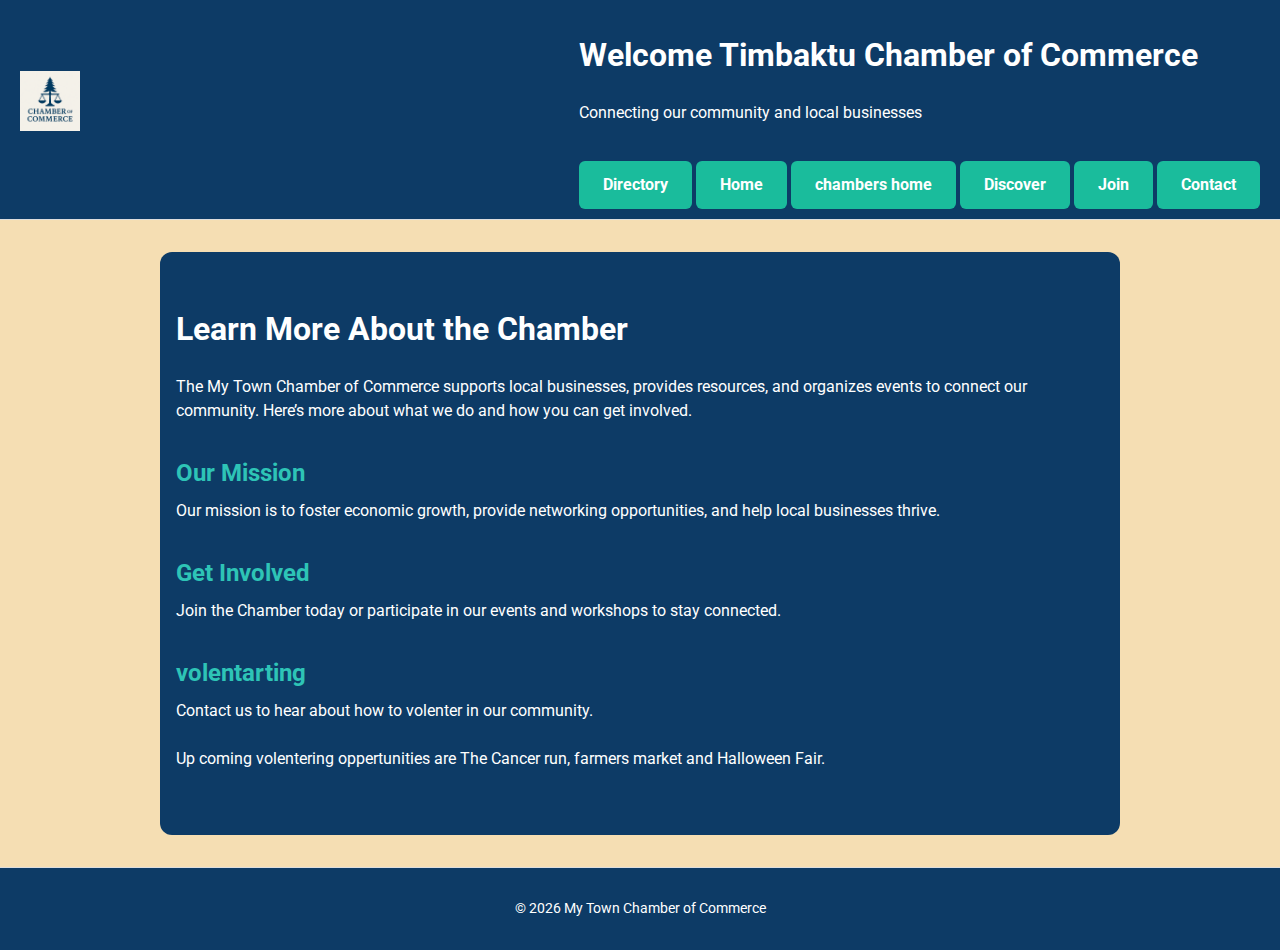
<file: chamber/learn-more.html>
<!DOCTYPE html>
<html lang="en">
<head>
  <meta charset="UTF-8">
  <meta name="viewport" content="width=device-width, initial-scale=1.0">
  <title>Learn More -Timbaktu Chamber of Commerce</title>
  <link rel="icon" type="image/png" href="images/favicon.png">
  <link rel="preconnect" href="https://fonts.googleapis.com">
   <link rel="preconnect" href="https://fonts.gstatic.com" crossorigin>
   <link href="https://fonts.googleapis.com/css2?family=Open+Sans:wght@400;700&family=Roboto:wght@400;500&display=swap" rel="stylesheet">
  <link rel="stylesheet" href="styles/normalize.css">
  <link rel="stylesheet" href="styles/styles.css">
</head>
<body>
  <header>
    <img src="images/chamber_logo.png" alt="Chamber Logo" class="logo">
     <div class="hero-content">
            <h1>Welcome Timbaktu Chamber of Commerce</h1>
            <p>Connecting our community and local businesses</p>
            <a href="directory.html" class="hero-btn active">Directory</a>
            <a href="index.html" class="hero-btn">Home</a>
            <a href="chambers.html" class="hero-btn active">chambers home</a>
            <a href="discover.html" class="hero-btn">Discover</a>
            <a href="join.html" class="hero-btn">Join</a>
            <a href="contact.html" class="hero-btn">Contact</a>
        </div>
  </header>

  <main>
    <section>
      <h1>Learn More About the Chamber</h1>
      <p>The My Town Chamber of Commerce supports local businesses, provides resources, and organizes events to connect our community. Here’s more about what we do and how you can get involved.</p>
      <h2>Our Mission</h2>
      <p>Our mission is to foster economic growth, provide networking opportunities, and help local businesses thrive.</p>
      <h2>Get Involved</h2>
      <p>Join the Chamber today or participate in our events and workshops to stay connected.</p>
      <h2>volentarting</h2>
      <p>Contact us to hear about how to volenter in our community.</p>
      <p>Up coming volentering oppertunities are The Cancer run, farmers market and Halloween Fair.</p>
    </section>
  </main>

  <footer class="site-footer">
    <p>&copy; <span id="year"></span> My Town Chamber of Commerce</p>
  </footer>

  <script src="scripts/footer.js"></script>
</body>
</html>
</file>
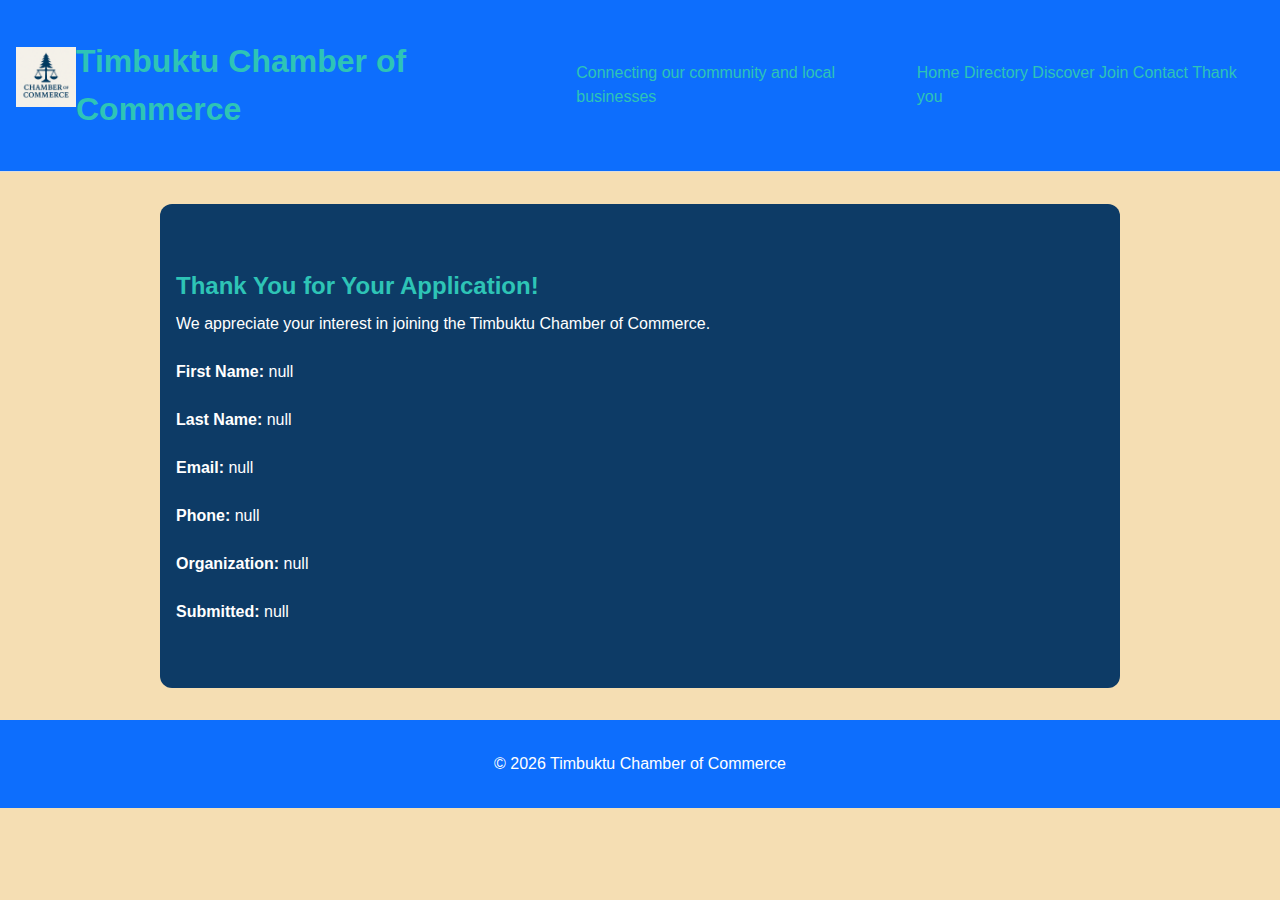
<file: chamber/thankyou.html>
<!Doctype html>
<html lang="en">
<head>
  <meta charset="utf-8">
  <meta name="viewport" content="width=device-width, initial-scale=1">
  <meta property="og:image" content="chamber_logo.png">
  <meta name="description" content="The Timbuktu Chamber connects local businesses, provides community resources, and supports economic growth.">
  <meta name="author" content="Thomas Garcia">
  <meta property="og:title" content="Timbuktu Chamber of Commerce | Connect with Local Businesses">
  <meta property="og:description" content="The Timbuktu Chamber connects local businesses, provides community resources, and supports economic growth.">
  <meta property="og:image" content="https://tjg9265.github.io/WDD231/images/hero.jpg">
  <meta property="og:url" content="https://tjg9265.github.io/wdd231/chamber/">
  <title>Thank You — Timbuktu Chamber</title>
  <link rel="icon" type="image/png" href="images/favicon.png">
  <link rel="stylesheet" href="styles/styles.css">
  <link rel="stylesheet" href="styles/join.css">
  <link rel="stylesheet" href="styles/normalize.css">
</head>
<body>
  <header>
    <img src="images/chamber_logo.png" alt="Chamber Logo" class="logo">
    <h1>Timbuktu Chamber of Commerce</h1>
    <p>Connecting our community and local businesses</p>

    <div class="btn-group">
      <a href="index.html" class="btn">Home</a>
      <a href="directory.html" class="btn">Directory</a>
      <a href="discover.html" class="btn">Discover</a>
      <a href="join.html" class="btn">Join</a>
      <a href="contact.html" class="btn">Contact</a>
      <a href="thankyou.html" class="btn">Thank you</a>
    </div>
  </header>

  <main>
    <h2>Thank You for Your Application!</h2>
    <p>We appreciate your interest in joining the Timbuktu Chamber of Commerce.</p>

    <section id="formData"></section>
  </main>

  <footer>
    <p>&copy; <span id="year"></span> Timbuktu Chamber of Commerce</p>
  </footer>

  <script>
    // Display submitted form data
    const params = new URLSearchParams(window.location.search);
    const output = `
      <p><strong>First Name:</strong> ${params.get("firstName")}</p>
      <p><strong>Last Name:</strong> ${params.get("lastName")}</p>
      <p><strong>Email:</strong> ${params.get("email")}</p>
      <p><strong>Phone:</strong> ${params.get("phone")}</p>
      <p><strong>Organization:</strong> ${params.get("organization")}</p>
      <p><strong>Submitted:</strong> ${params.get("timestamp")}</p>
    `;
    document.getElementById("formData").innerHTML = output;

    // Footer year
    document.getElementById("year").textContent = new Date().getFullYear();
  </script>
</body>
</html>
</file>
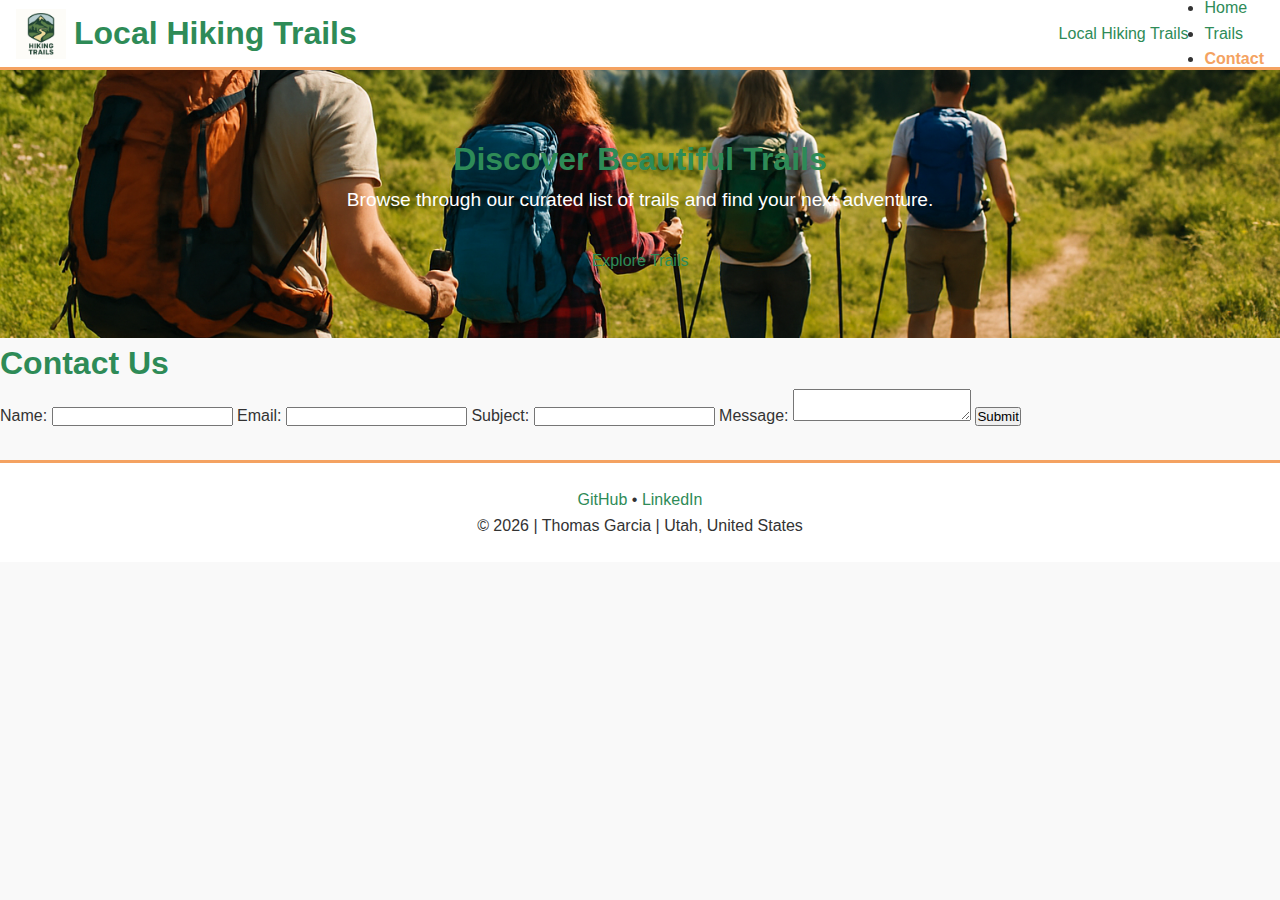
<file: final_project/contact.html>
<!DOCTYPE html>
<html lang="en-US">
<head>
  <meta charset="UTF-8">
  <meta name="viewport" content="width=device-width, initial-scale=1.0">
  <title>Contact | Local Hiking Trails</title>
  <link rel="icon" type="image/png" href="images/favicon.png">
  <link rel="stylesheet" href="styles/styles.css">
</head>
<body>
  <header>
    <div class="logo">
      <img src="images/hiking_trails.png" alt="Local Hiking Trails Logo">
      <h1>Local Hiking Trails</h1>
    </div>
    <nav class="navbar">
      <a href="index.html" class="logo">Local Hiking Trails</a>
      <button id="menu-toggle" aria-label="Toggle menu">☰</button>
      <ul id="nav-links" class="nav-links">
        <li><a href="index.html">Home</a></li>
        <li><a href="trails.html">Trails</a></li>
        <li><a href="contact.html" class="active">Contact</a></li>
      </ul>
    </nav>
  </header>

  <main>
    <section class="hero">
      <h1>Discover Beautiful Trails</h1>
      <p>Browse through our curated list of trails and find your next adventure.</p>
      <a href="trails.html" class="btn">Explore Trails</a>
    </section>
    <section class="contact-form">
      <h1>Contact Us</h1>
      <form id="contactForm" action="form-result.html" method="get">
        <label for="name">Name:</label>
        <input type="text" id="name" name="name" required>

        <label for="email">Email:</label>
        <input type="email" id="email" name="email" required>

        <label for="subject">Subject:</label>
        <input type="text" id="subject" name="subject">

        <label for="message">Message:</label>
        <textarea id="message" name="message" required></textarea>

        <button type="submit" class="btn">Submit</button>
      </form>
    </section>
  </main>

  <footer>
    <p class="social">
      <a href="https://github.com/your-username" target="_blank" rel="noopener">GitHub</a> •
      <a href="https://www.linkedin.com/in/your-linkedin" target="_blank" rel="noopener">LinkedIn</a>
    </p>
    <p>&copy; <span id="year"></span> | Thomas Garcia | Utah, United States</p>
    <p id="lastModified"></p>
  </footer>

  <script>
    // Set current year in footer
    document.getElementById('year').textContent = new Date().getFullYear();

    // Hamburger menu
    const menuToggle = document.getElementById('menu-toggle');
    const navLinks = document.getElementById('nav-links');
    menuToggle.addEventListener('click', () => {
      navLinks.classList.toggle('show');
    });
  </script>
</body>
</html>
</file>
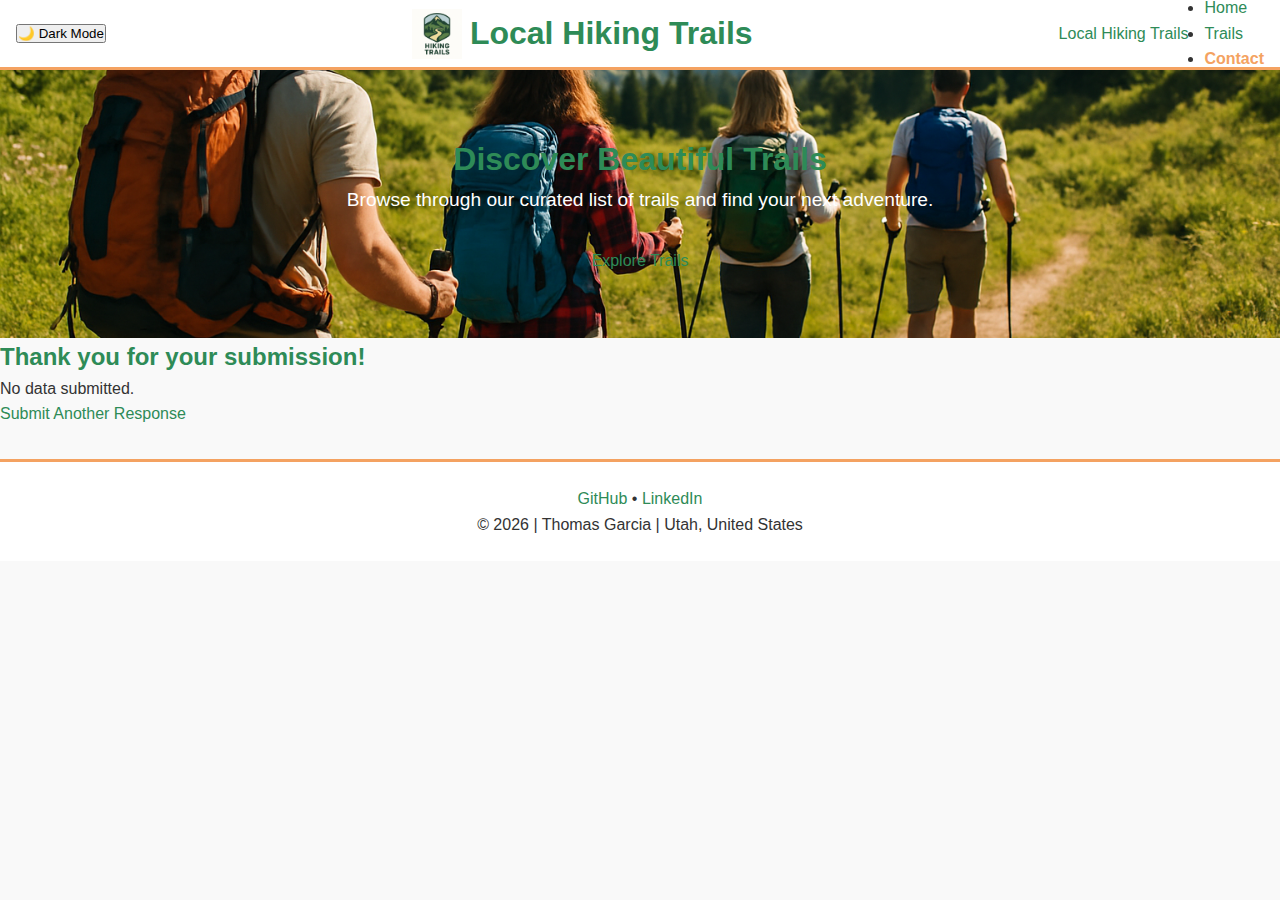
<file: final_project/form-result.html>
<!DOCTYPE html>
<html lang="en-US">
<head>
  <meta charset="UTF-8" />
  <meta name="viewport" content="width=device-width, initial-scale=1.0" />
  <title>Form Submission Result</title>
  <link rel="icon" type="image/png" href="images/favicon.png">
  <link rel="stylesheet" href="styles/styles.css" />
  <script type="module" src="scripts/theme.js" defer></script>
</head>
<body>
  <header>
    <button id="theme-toggle">🌙 Dark Mode</button>
    <div class="logo">
      <img src="images/hiking_trails.png" alt="Local Hiking Trails Logo">
      <h1>Local Hiking Trails</h1>
    </div>
    <nav class="navbar">
      <a href="index.html" class="logo">Local Hiking Trails</a>
      <ul class="nav-links">
        <li><a href="index.html">Home</a></li>
        <li><a href="trails.html">Trails</a></li>
        <li><a href="contact.html" class="active">Contact</a></li>
      </ul>
    </nav>
  </header>

  <main>
    <section class="hero">
      <h1>Discover Beautiful Trails</h1>
      <p>Browse through our curated list of trails and find your next adventure.</p>
      <a href="trails.html" class="btn">Explore Trails</a>
    </section>
    <section class="form-result">
      <h2>Thank you for your submission!</h2>
      <div id="submitted-data">
        <!-- Submitted form data will appear here -->
      </div>
      <a href="contact.html" class="btn">Submit Another Response</a>
    </section>
  </main>

  <footer>
    <p class="social">
      <a href="https://github.com/your-username" target="_blank" rel="noopener">GitHub</a> •
      <a href="https://www.linkedin.com/in/your-linkedin" target="_blank" rel="noopener">LinkedIn</a>
    </p>
    <p>&copy; <span id="year"></span> | Thomas Garcia | Utah, United States</p>
    <p id="lastModified"></p>
  </footer>

  <!-- External JS file -->
  <script src="scripts/form-result.js" defer></script>
</body>
</html>
</file>
<file: styles/small.css>
/* larger.css */
@media (min-width: 640px) {
  /* Horizontal nav */
  nav {
    display: flex !important;
    flex-direction: row;
    justify-content: center;
    gap: 1rem;
    margin-top: 0;
  }

#menu-btn {
  display: none;
}

  nav a {
    margin: 0;
    padding: 0.5rem 1rem;
  }

  main h1 {
    font-size: 2rem;
  }

  section {
    margin-bottom: 2rem;
  }
}

@media (min-width: 640px) {
  #filter-buttons {
    display: flex;
    gap: 0.5rem;
    flex-wrap: wrap;
  }

  #courses-list {
    display: grid;
    grid-template-columns: repeat(auto-fit, minmax(250px, 1fr));
    gap: 1rem;
  }
}


@media (min-width: 960px) {
  main {
    display: grid;
    grid-template-columns: 2fr 1fr;
    gap: 1rem;
  }

  main h1 {
    grid-column: 1 / -1;
  }
}
</file>
<file: styles/larger.css>
.rubik-dirt-regular {
  font-family: "Rubik Dirt", system-ui;
  font-weight: 400;
  font-style: normal;
}

.rye-regular {
  font-family: "Rye", serif;
  font-weight: 400;
  font-style: normal;
}

.ovo-regular {
  font-family: "Ovo", serif;
  font-weight: 400;
  font-style: normal;
}

.radley-regular {
  font-family: "Radley", serif;
  font-weight: 400;
  font-style: normal;
}

.radley-regular-italic {
  font-family: "Radley", serif;
  font-weight: 400;
  font-style: italic;
}

* {
  box-sizing: border-box;
  margin: 0;
  padding: 0;
}

body {
  font-family: 'Inter', sans-serif; 
  line-height: 1.5;
  color: #333;
  background-color: #e6e6e6;
  padding: 0.5rem;
}

body::before {
  content: "";
  position: fixed;      /* stay in place as you scroll */
  top: 50%;
  left: 50%;
  transform: translate(-50%, -50%);
  width: 400px;         /* adjust size */
  height: 400px;
  background: url('../images/Elegant\ Thomas\ Garcia\ Logo\ Design.png') no-repeat center center;
  background-size: contain;
  opacity: 0.20;        /* very faint watermark */
  pointer-events: none; /* allows clicking through */
  z-index: -1;          /* behind all content */
}


header {
  display: flex;
  justify-content: space-between;
  align-items: center;
  background: #0a3d62;
  color: white;
  padding: 0.75rem 1rem;
  border-radius: 8px;
}

header img {
  height: 40px;
}

header span {
  font-weight: bold;
  font-size: 1.2rem;
}

#menu {
  font-size: 2rem;
  background: none;
  border: none;
  color: white;
  cursor: pointer;
  display: block;
}

@media (min-width: 768px) {
  #menu {
    display: none;
  }
}

nav {
  display: none; 
  flex-direction: column;
  margin-top: 0.5rem;
}

nav.show {
  display: flex; 
}

nav a {
  text-decoration: none;
  color: #0a3d62;
  background: #e0f0ff;
  padding: 0.5rem;
  margin: 0.25rem 0;
  border-radius: 6px;
  text-align: center;
}

nav a[aria-current="page"] {
  background: #3c6382;
  color: white;
}

.about-content {
  display: flex;
  flex-direction: column;
  align-items: center;
  gap: 1rem;
}

.profile-pic {
  width: 150px;
  height: 150px;
  border-radius: 50%;
  object-fit: cover;
  box-shadow: 0 2px 6px rgba(0,0,0,0.2);
}

/* hide nav by default on small screens */
#site-nav {
  display: none;
  flex-direction: column;
  gap: 1rem;
}

#site-nav.open {
  display: flex;
}

/* About Section Styling */
#about {
  background: #eaf6ff; /* soft light blue */
  border-left: 6px solid #0a3d62;
}

/* Resources Section Styling */
#resources {
  background: #fff8e6; /* soft warm yellow */
  border-left: 6px solid #ff9900;
}

#about, #resources {
  padding: 1.5rem;
  margin-bottom: 1.5rem;
  border-radius: 8px;
  box-shadow: 0 2px 6px rgba(0,0,0,0.1);
}

#courses {
  background-color: #f0f8ff; /* soft light blue */
  border-left: 6px solid #0a3d62; /* dark blue left border */
  padding: 1.5rem;
  margin-bottom: 1.5rem;
  border-radius: 8px;
  box-shadow: 0 2px 6px rgba(0,0,0,0.1);
}


#courses-heading {
  color: #0a3d62;
  margin-bottom: 1rem;
  font-size: 1.5rem;
}

/* menu button styles */
#menu-btn {
  font-size: 2rem;
  background: none;
  border: none;
  cursor: pointer;
  color: #fff; 
}

#menu-btn:hover {
  color: #9db3c5;           /* slightly different on hover */
}

main {
  margin: 1rem auto;
  max-width: 900px;
}

main h1 {
  font-size: 1.5rem;
  margin-bottom: 1rem;
}

section {
  background: white;
  padding: 1rem;
  margin-bottom: 1rem;
  border-radius: 8px;
  box-shadow: 0 2px 4px rgba(0,0,0,0.1);
}

.course {
  background-color: #e0f7fa; /* light blue */
  padding: 1rem;
  margin-bottom: 1rem;
  border-radius: 8px;
  box-shadow: 0 1px 3px rgba(0,0,0,0.1);
}

.course h3 {
  margin-bottom: 0.5rem;
}

.course p {
  margin: 0.25rem 0;
}

.course.completed {
  background-color: #d3ffd3; /* light green */
  text-decoration: line-through; /* strike-through text */
}

.grid-container {
  display: grid;
  grid-template-columns: 1fr 1fr; /* two equal columns */
  gap: 1.5rem;                    /* space between columns */
  margin-bottom: 1.5rem;
}

@media (max-width: 960px) {
  .grid-container {
    grid-template-columns: 1fr;   /* stack sections on smaller screens */
  }
}


.filter-btn {
  background-color: #3c6382; /* dark blue */
  color: white;
  border: none;
  padding: 0.5rem 1rem;
  margin: 0.25rem;
  border-radius: 6px;
  cursor: pointer;
  transition: background-color 0.2s ease;
}

.filter-btn:hover,
.filter-btn:focus {
  background-color: #0a3d62; /* darker blue on hover/focus */
  outline: 2px solid #fff; /* visible focus for accessibility */
}

#credits {
  font-weight: bold;
  margin-top: 0.5rem;
  text-align: right;
}

/* 5. Footer */
footer {
  text-align: center;
  margin-top: 1rem;
  padding: 1rem;
  background: #0a3d62;
  color: white;
  border-radius: 8px;
}

footer a {
  margin: 0 0.5rem;
  color: white;
}
</file>
<file: chamber/styles/styles.css>
:root {
  --primary: #0d6efd;
  --accent: #2EC4B6;
  --bg: #0d3b66; /* dark blue for main and footer */
  --text: #fff;   /* white text on dark background */
  --muted: #ccc;
  --card-bg: #f9f9f9;
  --gap: 1rem;
  --radius: 12px;
  font-family: "Roboto", system-ui, -apple-system, "Segoe UI", Roboto, "Helvetica Neue", Arial;
}

/* Base */
body {
  background: #f5deb3; /* light tan background outside main */
  color: var(--text);
  line-height: 1.5;
  font-size: 16px;
  margin: 0;
  padding: 0;
}

/* Hide utility */
.hidden {
  display: none !important;
}

/* Header */
header {
 background-color: var(--bg); /* dark blue header */
  color: white;
  display: flex;
  justify-content: space-between;
  align-items: center;
  padding: 10px 20px;
  border-bottom: 1px solid #ddd;
}

header img {
  max-width: 120px;   /* keeps it small */
  height: auto;
  display: block;
}

header.hero {
    background-color: #0d3b66;
    color: #fff;
    text-align: center;
    padding: 2rem 1rem;
}

header .logo {
  height: 60px;
  width: auto;
}

.logo {
    max-width: 120px;
    margin-bottom: 1rem;
}

.brand {
  font-size: 1.5rem;
  font-weight: bold;
  color: var(--accent);
  text-decoration: none;
  margin-left: 1rem;
}

/* Hamburger button */
.hamburger {
  font-size: 2rem;
  background: none;
  border: none;
  color: white;
  cursor: pointer;
  display: none; /* hidden on desktop */
  z-index: 1000;
  width: 44px;
  height: 44px;
  align-items: center;
  justify-content: center;
  border: 1px solid red;
  border-radius: 50%;
  padding: 0 0 5px 0;
}

/* Navigation */
.primary-nav ul {
  list-style: none;
  display: flex;
  gap: 1rem;
  margin: 0;
  padding: 0;
}

.primary-nav a {
  color: var(--text);
  text-decoration: none;
  font-weight: 500;
  padding: 0.5rem 0.75rem;
  border-radius: 6px;
  transition: background 0.2s;
}

.primary-nav a:hover,
.primary-nav a.active {
  background: var(--accent);
  color: var(--bg);
}

/* Nav links */
.nav-links ul {
  list-style: none;
  margin: 0;
  padding: 0;
  display: flex;
  gap: 1rem;
}

.nav-links a {
  color: var(--text);
  text-decoration: none;
  font-weight: bold;
  padding: 0.5rem 0.75rem;
  border-radius: 6px;
  transition: background 0.2s;
}

.nav-links a:hover,
.nav-links a.active {
  background: var(--accent);
  color: var(--bg);
}

/* Mobile - nav hidden by default */
@media (max-width: 768px) {
  .hamburger {
    display: block; /* show hamburger */
  }

  .nav-links {
    display: none; /* hide nav by default */
    position: absolute;
    top: 60px;
    right: 20px;
    background: var(--bg);
    flex-direction: column;
    gap: 1rem;
    padding: 1rem;
    border-radius: 8px;
  }

  .nav-links.show {
    display: flex;
  }

  .nav-links ul {
    flex-direction: column;
    align-items: flex-start;
  }
}

/* Desktop - nav always visible */
@media (min-width: 769px) {
  .nav-links {
    display: flex !important;
    position: static;
  }

  .nav-links ul {
    flex-direction: row;
  }
}

/* Hero Section */
.hero {
  background-image: url("../images/town.png") no-repeat center center/cover; /* adjust path if needed */
  background-size: cover;
  background-position: center;
  background-repeat: no-repeat;
  color: white;
  text-align: center;
  padding: 4rem 1rem;
  display: flex;
  flex-direction: column;
  justify-content: center;
  align-items: center;
}

.hero::before {
  content: "";
  position: absolute;
  top: 0;
  left: 0;
  width: 100%;
  height: 100%;
  background-color: rgba(13, 59, 102, 0.7); /* overlay */
  z-index: 1;
}

.hero-content {
  position: relative;
  z-index: 2;
  max-width: 90%;
}

.hero h1 {
  font-size: 2.5rem;
  font-weight: bold;
  margin: 0.5rem;
}

.hero p {
  font-size: 1.2rem;
  margin-top: 2rem;
  color: var(--accent);
}

.hero .logo {
  position: absolute;
  top: 20px;
  right: 20px;
  height: 60px;
  width: auto;
  z-index: 3;
}

/* HERO BUTTONS */
.hero .btn-group {
  display: flex;
  flex-wrap: wrap;
  justify-content: center;
  gap: 1rem;
}

.hero-btn {
  display: inline-block;
  background-color: #1abc9c;
  color: white;
  padding: 0.75rem 1.5rem;
  border-radius: 6px;
  text-decoration: none;
  font-weight: bold;
  margin-top: 20px;
  transition: background 0.3s, transform 0.3s;
}

.hero-btn:hover {
   background-color: #16a085;
  transform: translateY(-2px);
}

#menu-btn {
  display: none;
}

  nav a {
    margin: 0;
    padding: 0.5rem 1rem;
  }

  main h1 {
    font-size: 2rem;
  }

  section {
    margin-bottom: 2rem;
  }


/* Main Content */
main {
  background-color: var(--bg);
  color: white;
  max-width: 960px;
  margin: 2rem auto;
  padding: 2rem 1rem;
  border-radius: var(--radius);
}

main h2 {
  color: var(--accent);
  margin-top: 2rem;
  margin-bottom: 0.5rem;
}

main p {
  margin: 0.5rem 0 1.5rem;
  color: var(--text);
}

/* Members grid/list */
.members.grid {
  display: grid;
  grid-template-columns: repeat(auto-fit, minmax(240px, 1fr));
  gap: var(--gap);
  margin: 1rem 0;
}

.card {
  background:linear-gradient(135deg, #2980b9, #3498db);
  color: #222; 
  padding: 1rem;
  border-radius: var(--radius);
  display: flex;
  flex-direction: column;
  gap: 0.5rem;
  min-height: 120px;
  box-shadow: 0 1px 3px rgba(0, 0, 0, 0.04);
}

.card img.logo {
  width: 100%;
  height: 140px;
  object-fit: cover;
  border-radius: 8px;
}

.card h3 {
  margin: 0.25rem 0;
  font-size: 1.1rem;
}

.card p {
  margin: 0;
  color: #0d6efd;;
  font-size: 0.95rem;
}

.card .meta {
  display: flex;
  justify-content: space-between;
  gap: 0.5rem;
  align-items: center;
}

.members.list {
  display: block;
}

.members.list .card {
  display: flex;
  flex-direction: row;
  align-items: center;
  gap: 1rem;
  padding: 0.75rem;
}

.members.list .card img.logo {
  width: 80px;
  height: 80px;
}

.members.list .card .content {
  flex: 1;
}

.members.list .card img {
  display: none;
}

/* Footer */
.site-footer {
  background: var(--bg);
  color: white;
  text-align: center;
  padding: 1rem;
  font-size: 0.9rem;
  border-top: 1px solid #ddd;
}

/* Responsive text & images */
@media (max-width: 640px) {
  .hero { height: 450px; }
  .hero h1 { font-size: 2rem; }
  .hero p { font-size: 1rem; }
  .hero .logo { height: 50px; }
  .hero-btn { padding: 0.5rem 1rem; font-size: 0.9rem; }
}

@media (max-width: 460px) {
  .card img.logo { height: 120px; }
  .members.list .card { flex-direction: column; align-items: flex-start; }
}
</file>
<file: final_project/styles/styles.css>
/* ===============================
   Variables
=============================== */
:root {
  --primary-color: #2E8B57;   /* Forest Green */
  --accent-color: #F4A261;    /* Warm Orange */
  --bg-color: #f9f9f9;
  --text-color: #333;
  --header-height: 70px;
}

/* ===============================
   Global Styles
=============================== */
* {
  box-sizing: border-box;
  margin: 0;
  padding: 0;
}

body {
  font-family: 'Roboto', sans-serif;
  color: var(--text-color);
  background-color: var(--bg-color);
  line-height: 1.6;
}

h1, h2, h3 {
  color: var(--primary-color);
}

a {
  text-decoration: none;
  color: var(--primary-color);
}

a:hover {
  color: var(--accent-color);
}

/* ===============================
   Header & Navigation
=============================== */
header {
  display: flex;
  justify-content: space-between;
  align-items: center;
  padding: 0 1rem;
  background-color: white;
  border-bottom: 3px solid var(--accent-color);
  position: sticky;
  top: 0;
  z-index: 1000;
  height: var(--header-height);
}

.logo {
  display: flex;
  align-items: center;
  gap: 0.5rem;
}

.logo img {
  height: 50px;
  width: 50px;
}

nav {
  display: flex;
  gap: 1rem;
}

nav a.active {
  font-weight: bold;
  color: var(--accent-color);
}

/* Hamburger menu button */
#menu-toggle {
  display: none;
  font-size: 1.5rem;
  background: none;
  border: none;
  cursor: pointer;
}

/* ===============================
   Hero Section
=============================== */
.hero-home {
  background-image: url('../images/hero-trail.png');
}
.hero-trails {
  background-image: url('../images/hero-trails.png');
}
.hero-contact {
  background-image: url('../images/hero-trail.png');
}

.hero-home,
.hero-trails,
.hero-contact {
  background-size: cover;
  background-position: center;
  background-repeat: no-repeat;
  color: white;
  text-align: center;
  padding: 6rem 1rem;
  display: flex;
  flex-direction: column;
  align-items: center;
  justify-content: center;
  position: relative; /* ensures it stays in the flow */
  margin-bottom: 2rem; /* pushes the content below it */
}

.hero {
  background: url("../images/hero-trail.png") no-repeat center center / cover;
  color: white;
  text-align: center;
  padding: 4rem 1rem;
}

.hero h2 {
  font-size: 2.5rem;
  margin-bottom: 1rem;
}

.hero p {
  font-size: 1.2rem;
  margin-bottom: 2rem;
}

.hero .cta {
  background-color: var(--accent-color);
  color: white;
  padding: 0.8rem 1.5rem;
  border-radius: 5px;
  font-weight: bold;
}

/* ===============================
   Intro Section
=============================== */
.intro {
  text-align: center;
  margin: 2rem 1rem;
}

/* ===============================
   Trail Grid
=============================== */
#trails-container {
  display: grid;
  grid-template-columns: repeat(auto-fit, minmax(280px, 1fr));
  gap: 1.5rem;
  padding: 2rem;
}

.trail-grid {
  display: grid;
  grid-template-columns: repeat(auto-fit, minmax(250px, 1fr));
  gap: 1.5rem;
  padding: 1rem;
}

.trail-card {
  background-color: white;
  border-radius: 10px;
  overflow: hidden;
  box-shadow: 0 3px 6px rgba(0,0,0,0.1);
  overflow: hidden;
  transition: transform 0.2s ease, box-shadow 0.2s ease;
}

.trail-card:hover {
  transform: translateY(-5px);
  box-shadow: 0 6px 12px rgba(0,0,0,0.15);
}

.trail-card img {
  width: 100%;
  height: 180px;
  object-fit: cover;
}

.trail-card h2 {
  margin: 0.5rem 1rem;
  font-size: 1.4rem;
  color: #2c3e50;
}

.trail-card h3 {
  margin: 0.5rem 1rem;
}

.trail-card p {
  margin: 0.25rem 1rem;
  color: #555;
}

.trail-card a {
  display: inline-block;
  margin: 0.5rem 1rem 1rem;
  color: #0077cc;
  text-decoration: none;
}

.trail-card a:hover {
  text-decoration: underline;
}

.trail-card button.details-btn {
  margin: 1rem;
  padding: 0.5rem 1rem;
  background-color: var(--primary-color);
  color: white;
  border: none;
  border-radius: 5px;
  cursor: pointer;
}

.trail-card button.details-btn:hover {
  background-color: var(--accent-color);
  box-shadow: 0 2px 5px rgba(0,0,0,0.2);
}

/* ===============================
   Modal
=============================== */
.modal {
  display: none;
  position: fixed;
  top: 0;
  left: 0;
  width: 100%;
  height: 100%;
  background-color: rgba(0,0,0,0.6);
  justify-content: center;
  align-items: center;
  padding: 1rem;
  transition: opacity 0.3s ease;
}

.modal[aria-hidden="false"] {
  display: flex;
}

.modal-content {
  background-color: white;
  padding: 2rem;
  border-radius: 10px;
  max-width: 600px;
  width: 100%;
  position: relative;
  max-height: 80vh;
  overflow-y: auto;
}

#close-modal {
  position: absolute;
  top: 1rem;
  right: 1rem;
  background: none;
  border: none;
  font-size: 1.5rem;
  cursor: pointer;
}

/* ===============================
   Footer
=============================== */
footer {
  text-align: center;
  padding: 1.5rem;
  background-color: white;
  border-top: 3px solid var(--accent-color);
  margin-top: 2rem;
}

/* ===============================
   Responsive
=============================== */
@media (max-width: 768px) {
  nav {
    display: none;
    flex-direction: column;
    gap: 0;
    background-color: white;
    position: absolute;
    top: var(--header-height);
    right: 0;
    width: 200px;
    border-left: 1px solid #ccc;
    box-shadow: -2px 0 5px rgba(0,0,0,0.1);
  }

  nav a {
    padding: 1rem;
    border-bottom: 1px solid #eee;
  }

  #menu-toggle {
    display: block;
  }

  nav.show {
    display: flex;
  }
}
</file>
<file: chamber/styles/larger.css>
:root {
  --primary: #0d6efd;
  --accent: #2EC4B6;
  --bg: #0d3b66; /* dark blue for main and footer */
  --text: #fff;   /* white text on dark background */
  --muted: #ccc;
  --card-bg: #f9f9f9;
  --gap: 1rem;
  --radius: 12px;
  font-family: "Roboto", system-ui, -apple-system, "Segoe UI", Roboto, "Helvetica Neue", Arial;
}


/* General Reset */
* {
  box-sizing: border-box;
  margin: 0;
  padding: 0;
}

body {
  font-family: Arial, Helvetica, sans-serif;
  line-height: 1.6;
  background: #f5deb3;;
  color: var(--text);
}

/* ---------- Header ---------- */
header {
  display: flex;
  align-items: center;
  justify-content: space-between;
  padding: 1rem 2rem;
  background: var(--bg, #003366);
  color: white;
}

/* Logo */
header img {
  max-width: 120px;
  height: auto;
  display: block;
  margin-right: 1rem;
}

/* Brand / site title */
header .brand {
  font-size: 1.8rem;
  font-weight: bold;
  margin-left: 1rem;
  flex-grow: 1;
}
.hamburger {
    display: none;
  }
 
  .navigation {
    display: block;
    grid-column: 3;
    margin-right: -16px;
    margin-bottom: 0;
  }
 
  .navigation ul {
    display: flex;
    flex-direction: row;
    margin: 0;
    gap: 16px;
  }
 
  .navigation a {
    border-radius: 12px;
    padding: 12px;
    border-radius: 200px;
    border: none;
  }

  nav {
  display: flex !important; /* force nav to show */
  gap: 1.5rem;
}

nav a {
  text-decoration: none;
  color: white;
  font-weight: 500;
  transition: color 0.2s ease-in-out;
}

nav a:hover {
  color: #ffd700;
}

/* Hide hamburger menu button */
#menuButton {
  display: none;
}

.hero {
  position: relative;
  width: 100%;
  height: 400px;
  background: url("../images/hero.jpg") center/cover no-repeat;
  display: flex;
  align-items: center;
  justify-content: center;
  text-align: center;
}

.hero h1 {
  font-size: 3rem;
  color: white;
  background: rgba(0, 0, 0, 0.5);
  padding: 1rem 2rem;
  border-radius: 10px;
}

/* ---------- Main Layout ---------- */
main {
  max-width: 1200px;
  margin: 2rem auto;
  padding: 0 2rem;
  display: grid;
  grid-template-columns: 2fr 1fr;
  gap: 2rem;
}

/* Articles / content blocks */
main section, main article {
  background: white;
  padding: 1.5rem;
  border-radius: 8px;
  box-shadow: 0 2px 6px rgba(0,0,0,0.1);
}

/* Optional third column layout */
main.three-col {
  grid-template-columns: 1fr 1fr 1fr;
}

/* ---------- Footer ---------- */
footer {
  text-align: center;
  padding: 1rem;
  background: var(--primary-color, #003366);
  color: white;
  margin-top: 2rem;
  font-size: 0.9rem;
}

#navMenu {
  display: flex !important;
  gap: 1.5rem;
  position: static;   /* remove mobile positioning */
  background: none;
  flex-direction: row;
}

#navMenu a {
  text-decoration: none;
  color: white;
  font-weight: 500;
  transition: color 0.2s;
}

#navMenu a:hover {
  color: #ffd700;
}

/* Hide hamburger on desktop */
#menuButton {
  display: none !important;
}
</file>
<file: chamber/styles/small.css>
/* larger.css */
@media (min-width: 640px) {
  /* Horizontal nav */
  nav {
    display: flex !important;
    flex-direction: row;
    justify-content: center;
    gap: 1rem;
    margin-top: 0;
  }

#menu-btn {
  display: none;
}

  nav a {
    margin: 0;
    padding: 0.5rem 1rem;
  }

  main h1 {
    font-size: 2rem;
  }

  section {
    margin-bottom: 2rem;
  }
}

@media (min-width: 640px) {
  #filter-buttons {
    display: flex;
    gap: 0.5rem;
    flex-wrap: wrap;
  }

  #courses-list {
    display: grid;
    grid-template-columns: repeat(auto-fit, minmax(250px, 1fr));
    gap: 1rem;
  }
}


@media (min-width: 960px) {
  main {
    display: grid;
    grid-template-columns: 2fr 1fr;
    gap: 1rem;
  }

  main h1 {
    grid-column: 1 / -1;
  }
}
</file>
<file: chamber/styles/discover.css>
:root {
  --primary: #0d6efd;
  --accent: #2EC4B6;
  --bg: #0d3b66; /* dark blue for main and footer */
  --text: #fff;   /* white text on dark background */
  --muted: #ccc;
  --card-bg: #f9f9f9;
  --gap: 1rem;
  --radius: 12px;
  font-family: "Roboto", system-ui, -apple-system, "Segoe UI", Roboto, "Helvetica Neue", Arial;
}


body {
  font-family: 'Open Sans', sans-serif;
  line-height: 1.6;
  color: #333;
  background-color:  #f5deb3;
}

/* Main Site Header */
.hero {
  display: flex;
  flex-wrap: wrap;
  align-items: center;
  justify-content: space-between;
  background-color: #f5deb3;;
  color:  #2EC4B6;
  padding: 1rem 2rem;
  position: relative;   /* keeps ::before inside header */
  overflow: hidden;     /* ensures no bleed outside */
  text-align: center;
}

.hero::before {
  content: "";
  position: absolute;
  top: 0;
  left: 0;
  width: 100%;
  height: 100%;
  background: rgba(0, 0, 255, 0.3); /* the blue tint */
  z-index: 1;  /* sits above background but below text */
}

.hero * {
  position: relative;
  z-index: 2; /* ensures text/images appear above overlay */
}

.hero .header-text h1 {
  font-size: 2rem;
}

.hero .header-text p {
  font-size: 1rem;
  margin-top: 0.25rem;
}

.hero .logo {
  display: flex;
  align-items: center;
}

.hero .logo img {
  width: 60px;
  height: auto;
  margin-right: 0.5rem;
}

.grid-container {
  display: grid;
  grid-template-columns: 1fr 3fr 1fr;
  grid-template-rows: auto auto 1fr auto;
  grid-template-areas:
    "page-header page-header page-header"
    "page-nav page-nav page-nav"
    "assignments main sidebar"
    "footer footer footer";
  gap: 1rem;
  padding: 1rem 2rem;
  background: transparent; /* don’t override */
}

header.header { grid-area: page-header; background:#0d6efd; padding: 1rem; border-radius: 5px; }
nav.nav { grid-area: page-nav; background:#0d6efd; padding: 0.5rem 1rem; border-radius: 5px; }
section.assignments { grid-area: assignments; background:#0d6efd; padding: 1rem; border-radius: 5px; }
main.main { grid-area: main; background:#0d6efd; padding: 1rem; border-radius: 5px; }
aside.sidebar { grid-area: sidebar; background: #0d6efd; padding: 1rem; border-radius: 5px; }
footer.footer { grid-area: footer; background: #0d6efd; color:  #2EC4B6; padding: 1rem; border-radius: 5px; text-align: center; }

@media (max-width: 900px) {
  .grid-container {
    grid-template-columns: 1fr;
    grid-template-rows: auto;
    grid-template-areas:
      "page-header"
      "page-nav"
      "assignments"
      "main"
      "sidebar"
      "footer";
  }

  nav.nav ul { flex-direction: column; gap: 0.5rem; }
}


.hero nav .btn-group {
  display: flex;
  gap: 0.5rem;
}

.hero nav .btn {
  color: #fff;
  text-decoration: none;
  padding: 0.5rem 1rem;
  background-color:  #f5deb3;; 
  border-radius: 4px;
  transition: background-color 0.3s;
}

.hero nav .btn:hover {
  background-color:  #f5deb3;;
}

.grid-container::before {
  content: none;
  position: absolute;
  top: 0;
  left: 0;
  width: 100%;
  height: 100%;
  background-color: rgba(18, 18, 192, 0.2); /* blue with 20% opacity */
  pointer-events: none; /* lets you still click buttons under it */
}


/* Page Grid Layout */
.grid-container {
  display: grid;
  grid-template-columns: 1fr 3fr 1fr; /* Sidebar smaller than main */
  grid-template-rows: auto auto 1fr auto; /* Page header, nav, content, footer */
  grid-template-areas:
    "page-header page-header page-header"
    "page-nav page-nav page-nav"
    "assignments main sidebar"
    "footer footer footer";
  gap: 1rem;
  padding: 1rem 2rem;
}

/* Assign areas */
header.header {
  grid-area: page-header;
  background-color:  #0d6efd;
  padding: 1rem;
  border-radius: 5px;
}

nav.nav {
  grid-area: page-nav;
  background-color:  #0d6efd;
  padding: 0.5rem 1rem;
  border-radius: 5px;
}

nav.nav ul {
  display: flex;
  gap: 1rem;
  list-style: none;
}

section.assignments {
  grid-area: assignments;
  background-color:#0d6efd;
  padding: 1rem;
  border-radius: 5px;
}

main.main {
  grid-area: main;
  background-color:  #0d6efd;
  padding: 1rem;
  border-radius: 5px;
}

aside.sidebar {
  grid-area: sidebar;
  background-color: #0d6efd;
  padding: 1rem;
  border-radius: 5px;
}

footer.footer {
  grid-area: footer;
  background-color:  #0d6efd;
  color: #2EC4B6;
  padding: 1rem;
  border-radius: 5px;
  text-align: center;
}

/* Responsive Layout */
@media (max-width: 900px) {
  .grid-container {
    grid-template-columns: 1fr;
    grid-template-rows: auto auto auto auto auto auto;
    grid-template-areas:
      "page-header"
      "page-nav"
      "main"
      "assignments"
      "sidebar"
      "footer";
  }

  nav.nav ul {
    flex-direction: column;
    gap: 0.5rem;
  }
}
</file>
<file: chamber/styles/join.css>
/* =========================
   JOIN PAGE STYLES
   ========================= */

:root {
  --primary: #0d6efd;
  --accent: #2EC4B6;
  --bg: #0d3b66; /* dark blue for main and footer */
  --text: #fff;   /* white text on dark background */
  --muted: #ccc;
  --card-bg: #f9f9f9;
  --gap: 1rem;
  --radius: 12px;
  font-family: "Roboto", system-ui, -apple-system, "Segoe UI", Roboto, "Helvetica Neue", Arial;
}

/* General resets */
body {
  font-family: Arial, Helvetica, sans-serif;
  margin: 0;
  padding: 0;
  line-height: 1.5;
  background-color:#f5deb3; /* light tan background for page outside main content */
  color: #222;
}

/* Header + Navigation */
header {
  background-color: #0d6efd;
  color:#2EC4B6;
  padding: 1rem;
}

nav {
  display: flex;
  justify-content: center;
  gap: 1rem;
}

nav a {
  color:#2EC4B6;
  text-decoration: none;
  font-weight: bold;
  padding: 0.5rem 1rem;
  border-radius: 0.5rem;
  transition: background-color 0.3s ease;
}

nav a:hover,
nav a.active {
  background-color: #0d6efd;
}

/* Page Heading */
main h1 {
  text-align: center;
  margin: 1.5rem 0;
  color:#2EC4B6;
}

/* =========================
   MEMBERSHIP CARDS
   ========================= */
.membership-cards {
  display: grid;
  grid-template-columns: 1fr;
  gap: 1.5rem;
  margin: 0 auto;
  padding: 1rem;
  max-width: 1100px;
  color:#2EC4B6;
}

.card {
  background-color: #0d6efd; 
  border: 2px solid #ddd;
  border-radius: 1rem;
  padding: 1.5rem;
  text-align: center;
  box-shadow: 0 4px 8px rgba(0,0,0,0.1);

  /* Animation */
  opacity: 0;
  transform: translateY(20px);
  animation: fadeInUp 1s ease forwards;
}

.card:nth-child(1) { animation-delay: 0.1s; }
.card:nth-child(2) { animation-delay: 0.2s; }
.card:nth-child(3) { animation-delay: 0.3s; }
.card:nth-child(4) { animation-delay: 0.4s; }

.card h2 {
  margin-top: 0;
  color: #003366;
}

.card button {
  margin-top: 1rem;
  background-color:#003366;
  color: white;
  border: none;
  padding: 0.6rem 1.2rem;
  border-radius: 0.5rem;
  cursor: pointer;
  font-size: 1rem;
  transition: background-color 0.3s ease;
}

.card button:hover {
  background-color: #0055aa;
}

@keyframes fadeInUp {
  from {
    opacity: 0;
    transform: translateY(20px);
  }
  to {
    opacity: 1;
    transform: translateY(0);
  }
}

/* =========================
   JOIN FORM
   ========================= */
.join-form {
  max-width: 700px;
  margin: 2rem auto;
  background-color:#003366;
  padding: 2rem;
  border-radius: 1rem;
  border: 2px solid #ddd;
  box-shadow: 0 4px 8px rgba(0,0,0,0.1);
}

.join-form label {
  display: block;
  margin-bottom: 1rem;
  font-weight: bold;
}

.join-form input[type="text"],
.join-form input[type="email"],
.join-form input[type="tel"] {
  width: 100%;
  padding: 0.6rem;
  margin-top: 0.3rem;
  border: 1px solid #bbb;
  border-radius: 0.5rem;
  font-size: 1rem;
}

fieldset {
  border: 2px solid #ddd;
  border-radius: 0.8rem;
  padding: 1rem;
  margin-bottom: 1rem;
}

legend {
  font-weight: bold;
  color: #003366;
}

.join-form input[type="radio"] {
  margin-right: 0.5rem;
}

.join-form button[type="submit"] {
  background-color: #003366;
  color: white;
  border: none;
  padding: 0.8rem 1.5rem;
  border-radius: 0.5rem;
  cursor: pointer;
  font-size: 1.1rem;
  transition: background-color 0.3s ease;
}

.join-form button[type="submit"]:hover {
  background-color: #0055aa;
}

/* =========================
   FOOTER
   ========================= */
footer {
  background-color:#0d6efd;
  color: white;
  text-align: center;
  padding: 1rem;
  margin-top: 2rem;
}

/* =========================
   RESPONSIVE DESIGN
   ========================= */
@media (min-width: 600px) {
  .membership-cards {
    grid-template-columns: repeat(2, 1fr);
  }
}

@media (min-width: 900px) {
  .membership-cards {
    grid-template-columns: repeat(4, 1fr);
  }
}
</file>
